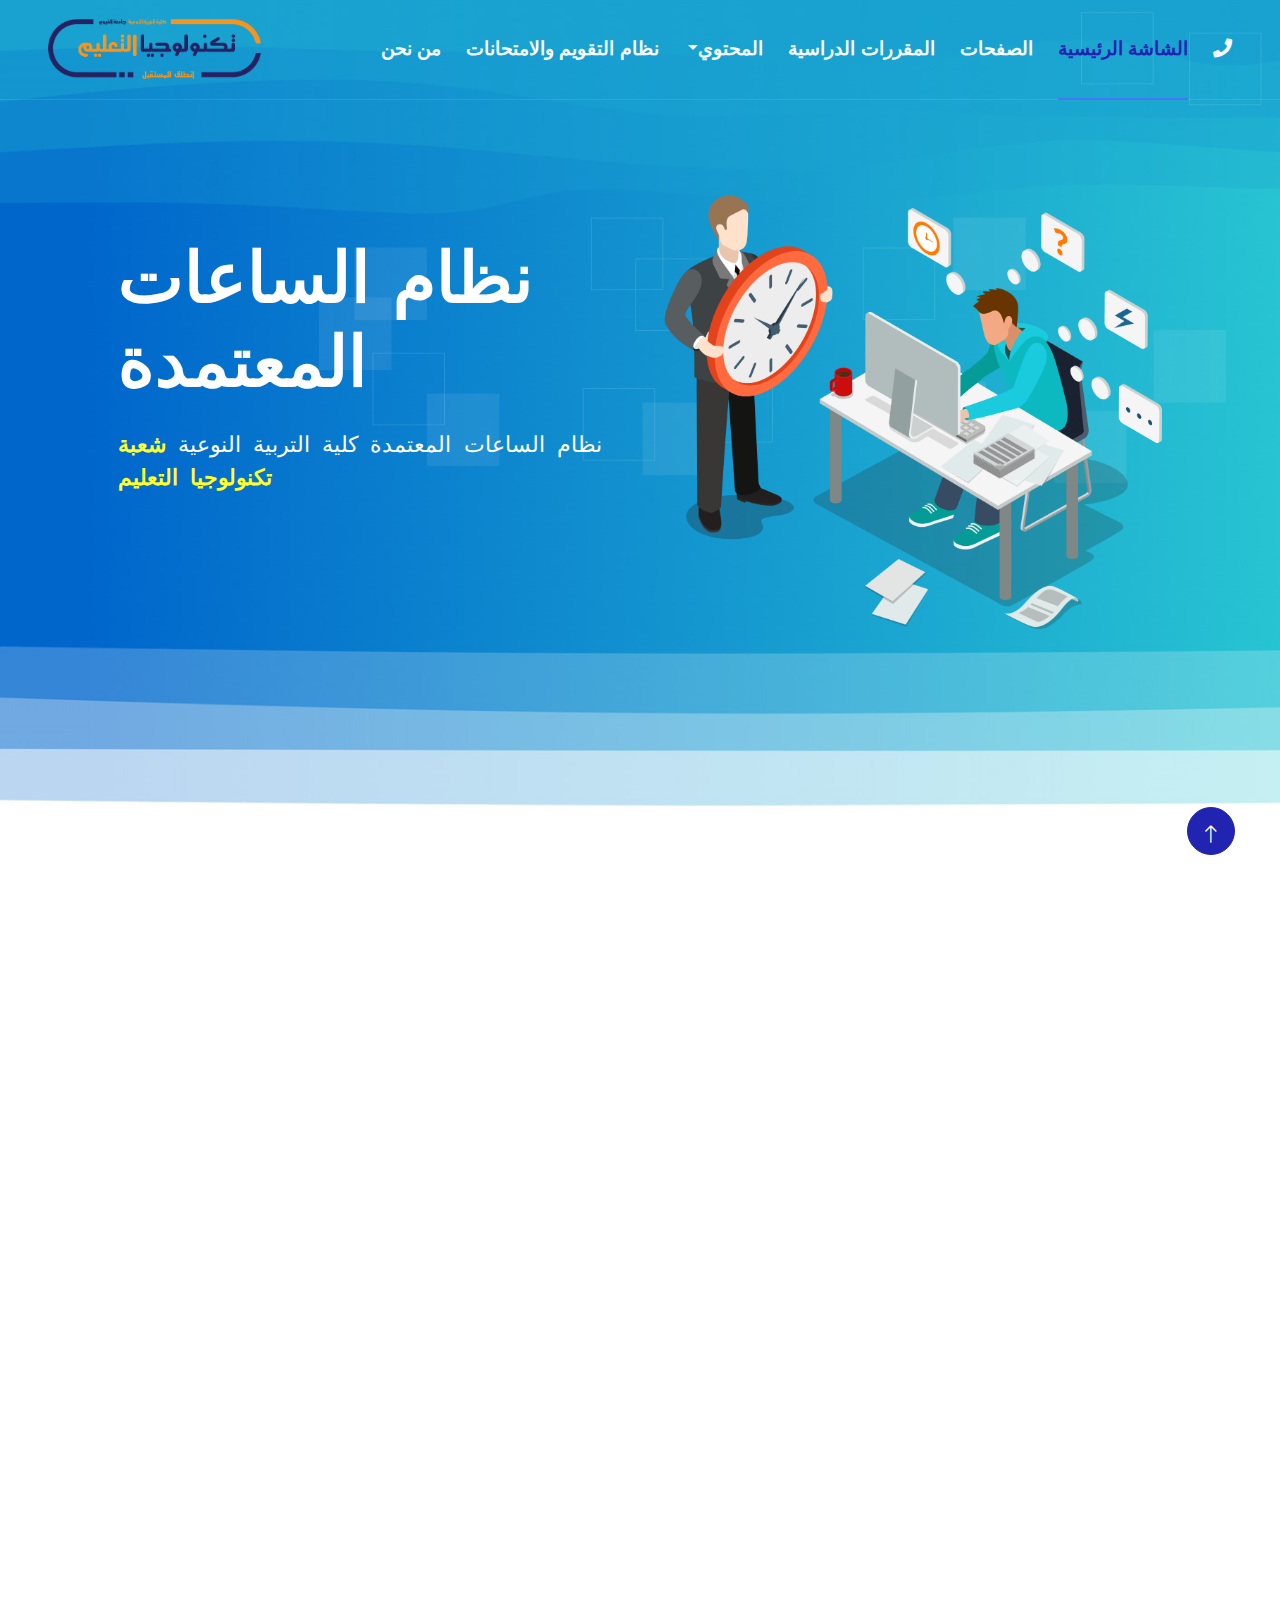
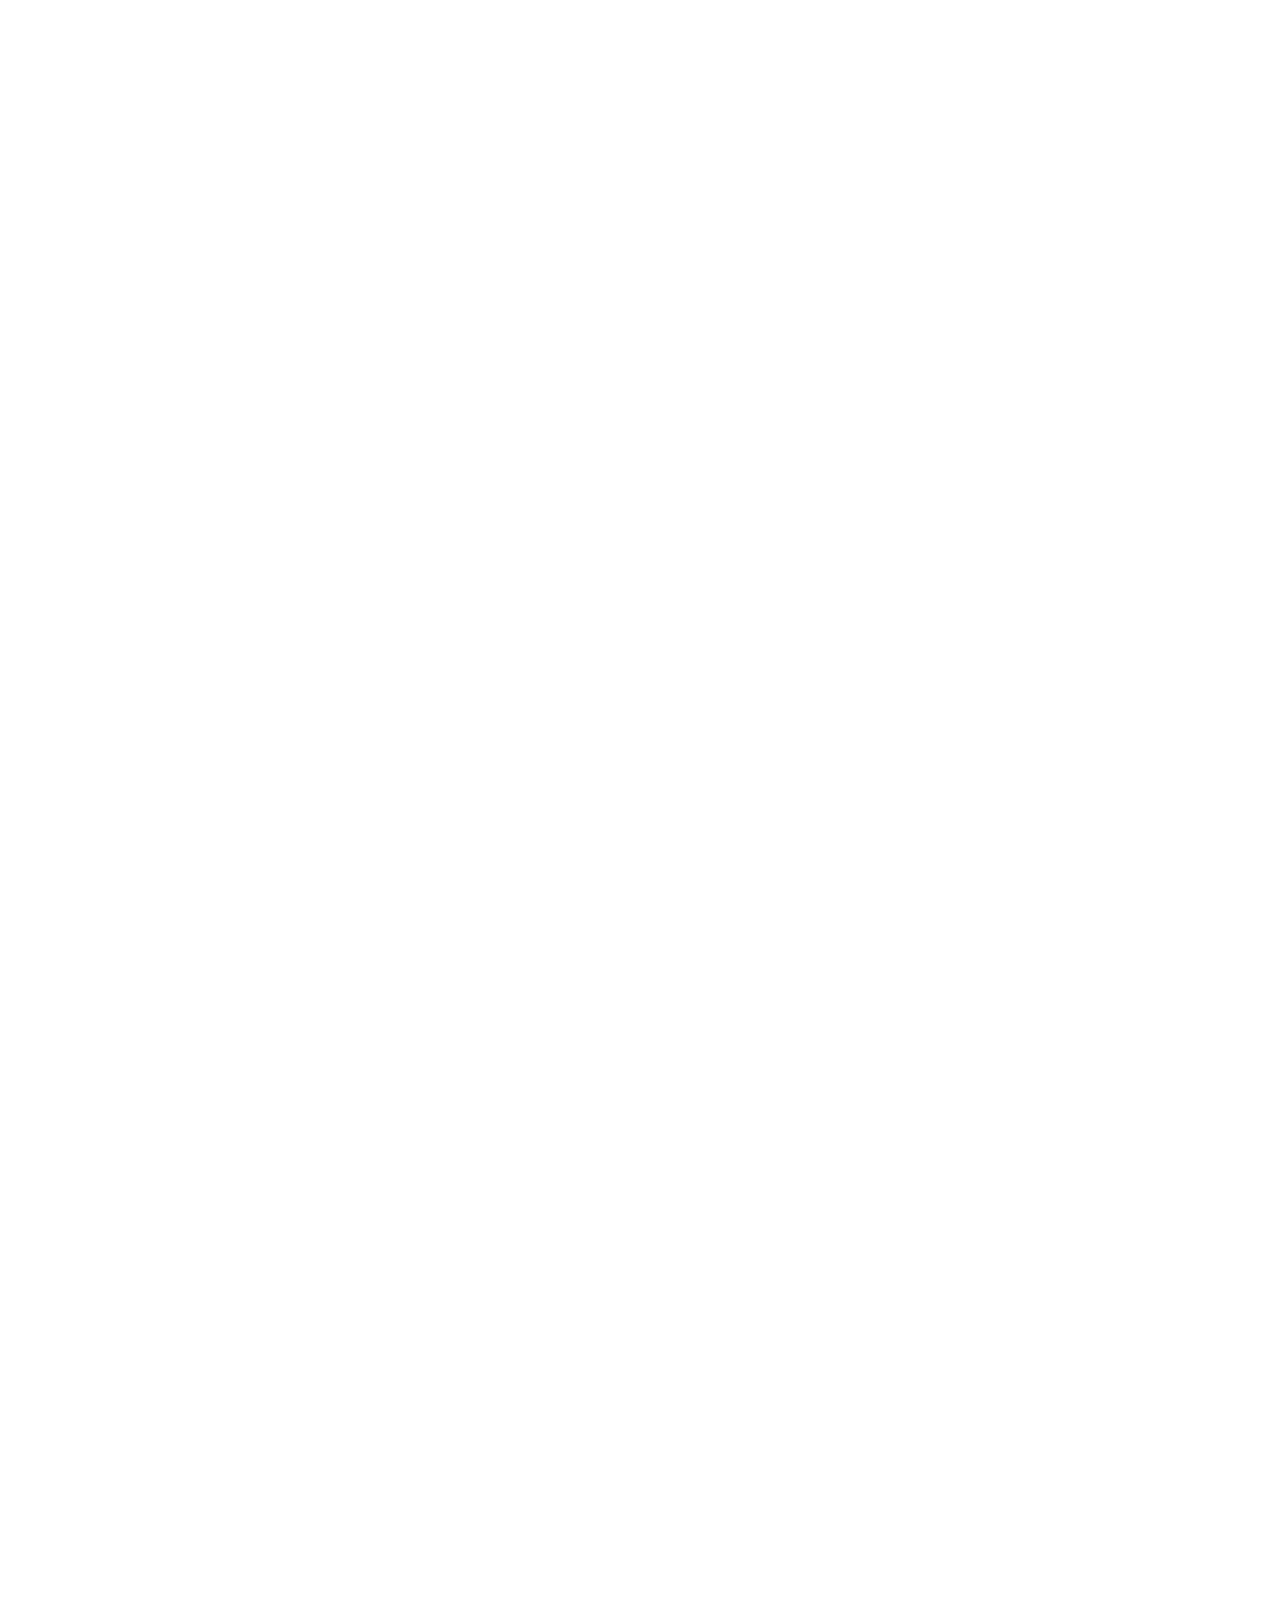
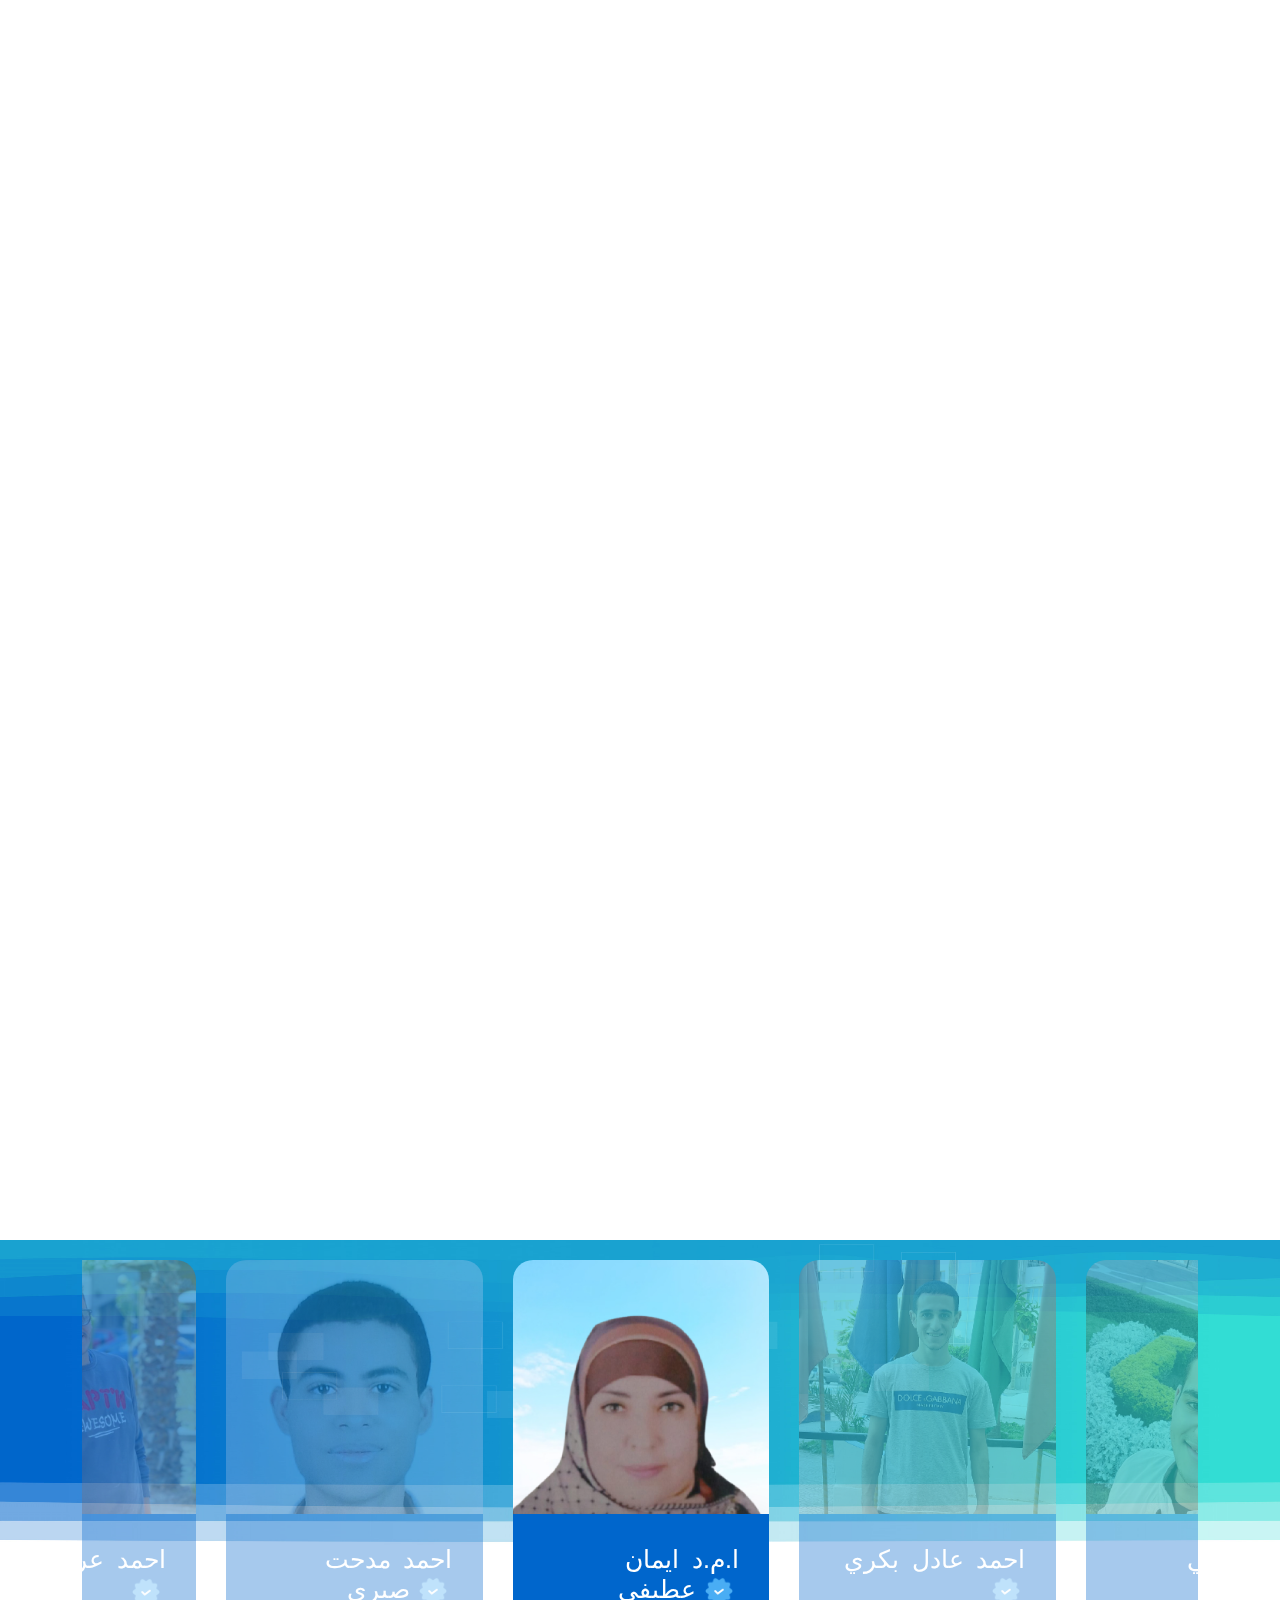
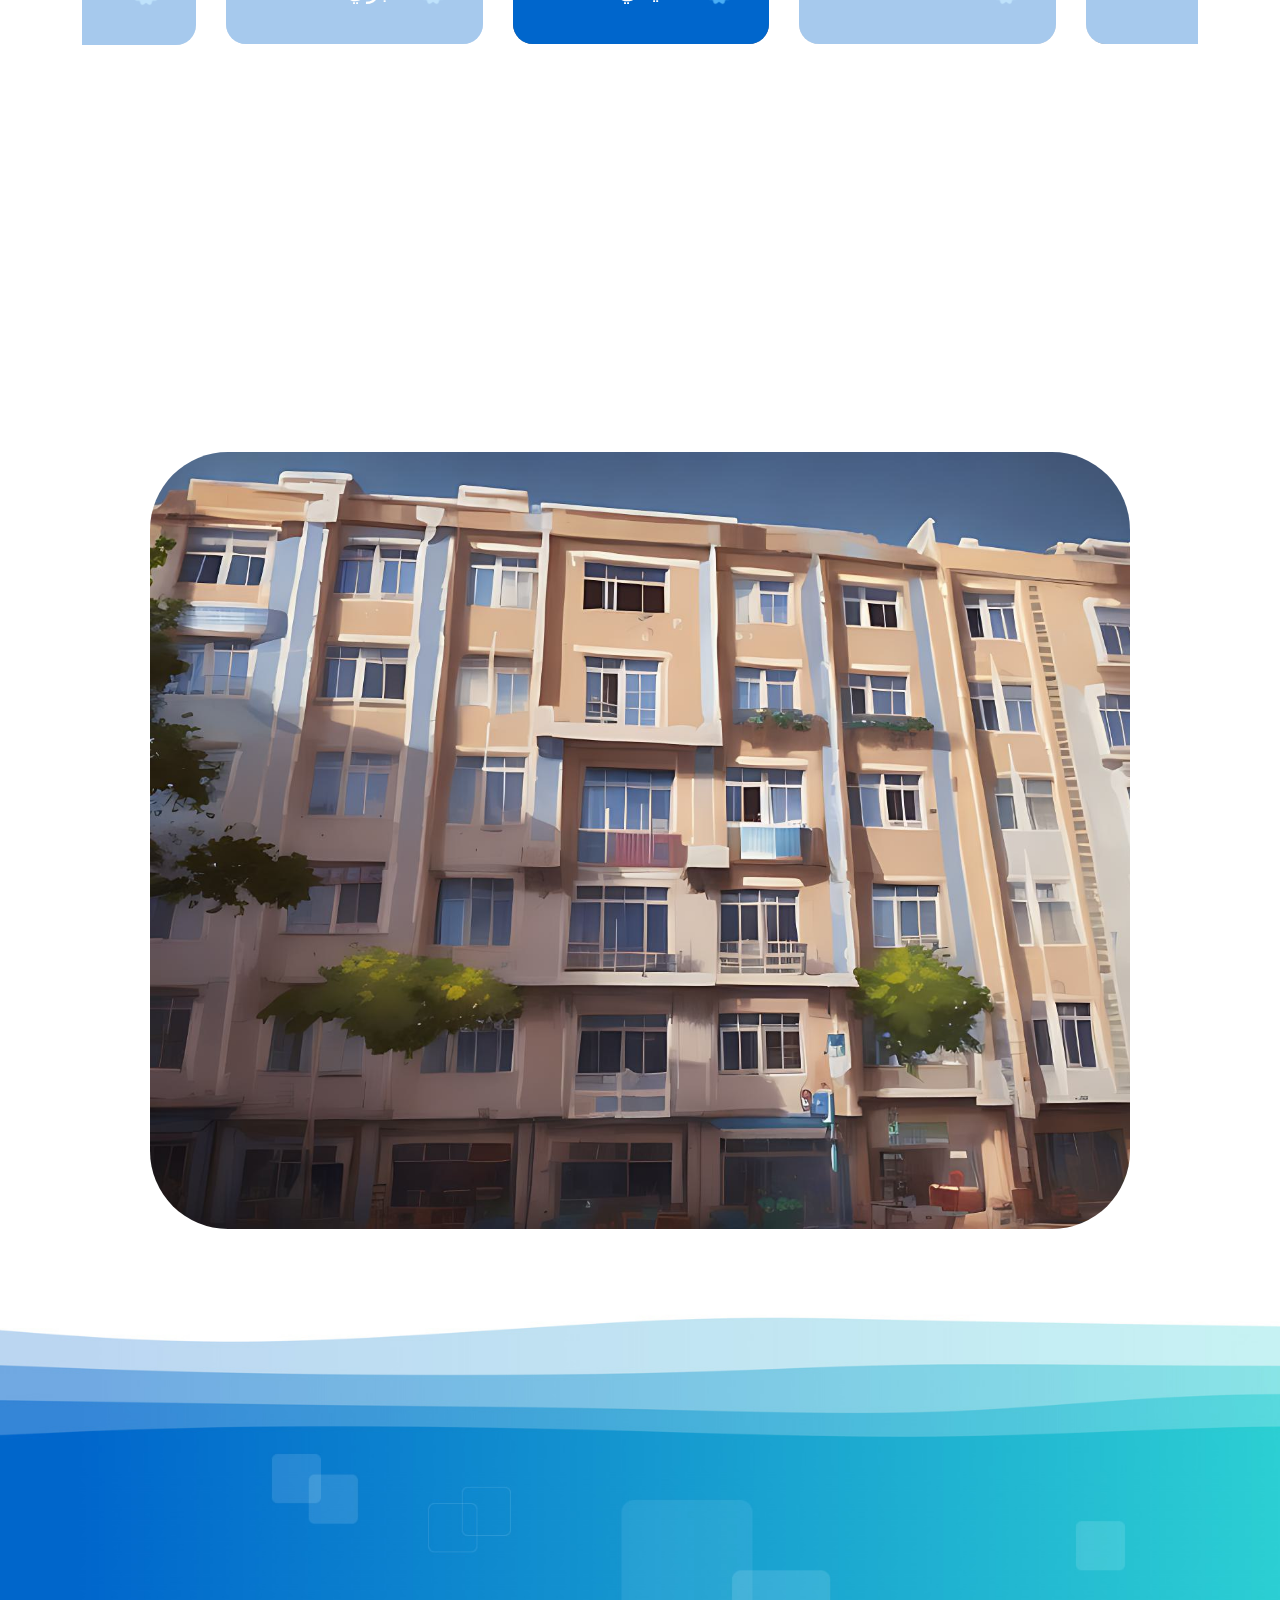
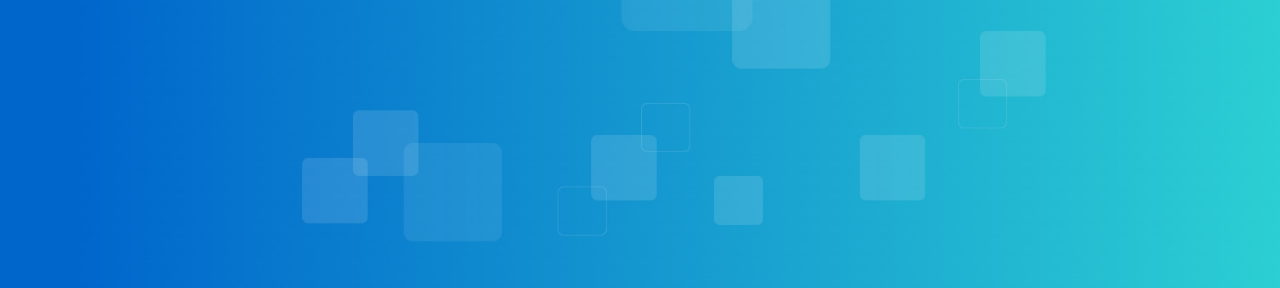
<file: index.html>
<!DOCTYPE html>
<html lang="en">

<head>
    <meta charset="utf-8">
    <title>تكنولوجيا التعليم</title>
    <meta content="width=device-width, initial-scale=1.0" name="viewport">
    <meta content="" name="keywords">
    <meta content="" name="description">

    <meta charset="UTF-8">

    <!-- Favicon -->
    <link href="img/favicon.ico" rel="icon">

    <!-- Google Web Fonts -->
    <link rel="preconnect" href="https://fonts.googleapis.com">
    <link rel="preconnect" href="https://fonts.gstatic.com" crossorigin>
    <link href="https://fonts.googleapis.com/css2?family=Heebo:wght@400;500&family=Roboto:wght@400;500;700&display=swap" rel="stylesheet"> 

    <!-- Icon Font Stylesheet -->
    <link href="https://cdnjs.cloudflare.com/ajax/libs/font-awesome/5.10.0/css/all.min.css" rel="stylesheet">
    <link href="https://cdn.jsdelivr.net/npm/bootstrap-icons@1.4.1/font/bootstrap-icons.css" rel="stylesheet">

    <!-- Libraries Stylesheet -->
    <link href="lib/animate/animate.min.css" rel="stylesheet">
    <link href="lib/owlcarousel/assets/owl.carousel.min.css" rel="stylesheet">
    <link href="lib/lightbox/css/lightbox.min.css" rel="stylesheet">

    <!-- Customized Bootstrap Stylesheet -->
    <link href="css/bootstrap.min.css" rel="stylesheet">

    <!-- Template Stylesheet -->
    <link href="css/style.css" rel="stylesheet">
    <link rel="stylesheet" href="https://fonts.googleapis.com/icon?family=Material+Icons">

</head>

<body>
    <div class=" bg-white p-0">
        <!-- Spinner Start -->
        <div id="spinner" class="show bg-white position-fixed translate-middle w-100 vh-100 top-50 start-50 d-flex align-items-center justify-content-center">
            <div class="spinner-grow text-primary" style="width: 3rem; height: 3rem;" role="status">
                <span class="sr-only">Loading...</span>
            </div>
        </div>
        <!-- Spinner End -->


        <!-- Navbar & Hero Start -->
        <div class=" position-relative p-0">
            <nav class="navbar navbar-expand-lg navbar-light px-4 px-lg-5 py-3 py-lg-0 ">
                <a href="" class="navbar-brand p-0">
                  <!---- <h1 class="m-0"><i class="material-icons"  style="font-size:40px;">computer</i> تكنو  <span class="fs-5">      تعليم     </span></h1>--->
                    <img src="img/sub-img/tecno-logo.png" style="color: white; "alt="Logo">
                </a>
                <div class="collapse navbar-collapse tit" id="navbarCollapse">
                    <div class="navbar-nav mss-auto py-0 rtl">
                        <a href="contact.html" class="nav-item nav-link  "><i class="fas fa-phone"></i></a>
                        <a href="index.html" class="nav-item nav-link active">الشاشة الرئيسية</a>
                        <a href="service.html" class="nav-item nav-link">الصفحات</a>
                        <a href="project.html" class="nav-item nav-link">المقررات الدراسية</a>
                        <div class="nav-item dropdown">
                            <a href="#" class="nav-link dropdown-toggle" data-bs-toggle="dropdown">المحتوي</a>
                            <div class="dropdown-menu m-0">
                                <a href="page-1.html" class="w-space list dropdown-item ">نظام الدراسة والتسجيل</a>
                                <a href="page-2.html" class="w-space list dropdown-item "> التعديل في الفصل الدراسي</a>
                                <a href="page-3.html" class="w-space list dropdown-item ">البرنامج الدراسي</a>
                            </div>
                        </div>
                        <a href="page-4.html" class="nav-item nav-link"> نظام التقويم والامتحانات</a>
                        <a href="about.html" class="nav-item nav-link">من نحن</a>
                    </div>
                </div>
            </nav>


            <div class="py-5 bg-primary hero-header mb-5 ">
                <div class="container my-5 py-5 px-lg-5">
                    <div class="row g-5 py-5">
                        <div class="col-lg-6 text-center text-lg-start">
                            <div class="space-1"></div>
                            <h1 class="text-white mb-4 animated zoomIn w-space main-header">نظام الساعات المعتمدة</h1>
                            <p class=" text-white pb-3 animated zoomIn w-space para ">
                                نظام الساعات المعتمدة كلية التربية النوعية
                                <span style="color:rgb(255, 255, 46);font-weight: bold;">شعبة تكنولوجيا التعليم</span>
                            </p>
                        </div>
                        <div class="col-lg-6 text-center text-lg-start">
                            <img class="img-fluid" src="img/sub-img/pngwing.com (4).png" alt="logo">
                        </div>
                    </div>
                </div>
            </div>
        </div>
        <!-- Navbar & Hero End -->



        <!-- About Start -->
        <div  class="container-xxl py-5 rtl">
            <div class="container px-lg-5">
                <div class="row g-5">
                    <div class="col-lg-6 wow fadeInUp w-space para" data-wow-delay="0.1s">
                        <div class="space-1"></div>
                        <div class="section-title position-relative mb-4 pb-2">
                            <h6 class="position-relative text-primary ps-4">مقدمة</h6>
                            <h2 class="header-list mt-2">نظام الساعات المعتمدة</h2>
                        </div>
                        <p class="mb-4 rtl">
                            يسمع الكثير من الطلاب المقبلين على الدراسة الجامعية أن كليتهم تتبع نظام الساعات المعتمدة ولكن الجزء الأكبر من الطلاب لا
                            يعرف ما هو نظام الساعات المعتمدة ونظام ال  وفيما يلي سنحاول توضيح كل ما يخص هذا النظام الجديد المتبع في معظم الجامعات
                            ومميزات وعيوب نظام الساعات المعتمدة.
                        </p>
                        <div class="row g-3">
                            <div class="col-sm-6">
                                <h6 class="mb-3"><i class="fa fa-check text-primary me-2"></i>كلية التربية النوعية</h6>
                            </div>
                        </div>
                       
                    </div>
                    <div class="col-lg-6">
                        <img class="img-fluid wow zoomIn" data-wow-delay="0.5s" src="img/sub-img/5385957.jpg">
                    </div>
                </div>
            </div>
        </div>
        <!-- About End -->


        <!-- Newsletter Start -->
        <div class="bg-primary newsletter my-5 wow fadeInUp rtl" data-wow-delay="0.1s">
            <div class="container px-lg-5">
                <div class="row align-items-center" style="height: 250px;">
                    <div class="col-12 col-md-6 rtl">
                        <h3 class="text-white w-space header-list">ما هو نظام الساعات المعتمدة</h3>
                        <small class="text-white w-space font " >
                            هو نظام یقوم على مبدأ اعطاء الطالب حریة اختيار المواد التي یرغب في دراستها والمشاركة في الخطة الدراسية الخاصة به لإنجاز
                            الساعات الدراسية المطلوبة للتخرج
                            ولكن هذا لا يعني الحرية المطلقة للطالب لاختيار جميع المواد فتوجد مواد اجبارية يجب على الطالب اجتيازها وبعض المواد يكون
                            لها متطلب سابق لكي تستطيع اختيارها ودراستها.
                        </small>
                    </div>
                    <div class="col-md-6 text-center mb-n5 d-none d-md-block">
                        <img class="img-fluid mt-5" style="height: 250px;" src="img/sub-img/5462318-removebg-preview.png">
                    </div>
                </div>
            </div>
        </div>
        <!-- Newsletter End -->


        <!-- Service Start -->
        <div class="container-xxl py-5">
            <div class="space-1"></div>
            <div class="container px-lg-5">
                <div class="section-title position-relative text-center mb-5 pb-2 wow fadeInUp" data-wow-delay="0.1s">
                    <h6 class="position-relative d-inline text-primary ps-4">الساعات المعتمدة</h6>
                    <h1 class="mt-2">عناصر النظام</h1>
                </div>
                <div class="row g-4 rtl">
                    <div class="col-lg-4 col-md-6 wow zoomIn" data-wow-delay="0.1s">
                        <div class="service-item d-flex flex-column justify-content-center text-center rounded">
                            <div class="service-icon flex-shrink-0">
                                <i class="fa fa-home fa-2x"></i>
                            </div>
                            <h5 class="mb-3">الدراسة والتسجيل</h5>
                            <p>
                                نظام الدراسة
                                <br> الخطة الدراسية
                                <br> نظام الدراسة والتسجيل
                                <br> الإرشاد الأكاديمي والمقررات
                            </p>
                            <a class="btn px-3 mt-auto mx-auto" href="page-1.html#sub1">Read More</a>
                        </div>
                    </div>
                    <div class="col-lg-4 col-md-6 wow zoomIn" data-wow-delay="0.3s">
                        <div class="service-item d-flex flex-column justify-content-center text-center rounded">
                            <div class="service-icon flex-shrink-0">
                                <i class="fa fa-home fa-2x"></i>
                            </div>
                            <h5 class="mb-3"> الانسحاب والحذف والتعديل في الفصل الدراسي</h5>
                            <p>
                                الحذف والإضافة
                                <br>الانسحاب من الفصل الدراسي
                                <br> تأجيل القبول
                                <br> التعثر الأكاديمي
                            </p>
                            <a class="btn px-3 mt-auto mx-auto" href="page-2.html#sub2">Read More</a>
                        </div>
                    </div>
                    <div class="col-lg-4 col-md-6 wow zoomIn" data-wow-delay="0.6s">
                        <div class="service-item d-flex flex-column justify-content-center text-center rounded">
                            <div class="service-icon flex-shrink-0">
                                <i class="fa fa-home fa-2x"></i>
                            </div>
                            <h5 class="mb-3"> تغيير البرنامج الدراسي</h5>
                            <p>
                                المقررات
                                <br> انتظام الطلاب
                                <br>التعلم عن بعد والتعلم الإلكتروني
                                <br> إلغاء القيد
                            </p>
                            <a class="btn px-3 mt-auto mx-auto" href="page-3.html#sub3">Read More</a>
                        </div>
                    </div>
                    <div class="col-lg-4 col-md-6 wow zoomIn" data-wow-delay="0.1s">
                        <div class="service-item d-flex flex-column justify-content-center text-center rounded">
                            <div class="service-icon flex-shrink-0">
                                <i class="fa fa-home fa-2x"></i>
                            </div>
                            <h5 class="mb-3"> نظام التقويم والامتحانات</h5>
                            <p>
                                الأعمال الفصلية والامتحانات
                                <br> الامتحان النهائي
                                <br> الدرجة العظمى للمقرر الدراسي والدرجة النهائية للطالب
                            </p>
                            <a class="btn px-3 mt-auto mx-auto" href="page-4.html#sub4">Read More</a>
                        </div>
                    </div>
                    <div class="col-lg-4 col-md-6 wow zoomIn" data-wow-delay="0.3s">
                        <div class="service-item d-flex flex-column justify-content-center text-center rounded">
                            <div class="service-icon flex-shrink-0">
                                <i class="fa fa-home fa-2x"></i>
                            </div>
                            <h5 class="mb-3"> المقررات الدراسية </h5>
                            <p>جداول المقررات</p>
                            <a class="btn px-3 mt-auto mx-auto" href="project.html">Read More</a>
                        </div>
                    </div>
                    <div class="col-lg-4 col-md-6 wow zoomIn" data-wow-delay="0.6s">
                        <div class="service-item d-flex flex-column justify-content-center text-center rounded">
                            <div class="service-icon flex-shrink-0">
                                <i class="fa fa-home fa-2x"></i>
                            </div>
                            <h5 class="mb-3"> تعليقات</h5>
                            <p>
                                اراء الطلاب في
                                <br>نظام الساعات المعتمدة
                            </p>
                            <a class="btn px-3 mt-auto mx-auto" href="index.html#coments">Read More</a>
                        </div>
                    </div>
                </div>
            </div>
        </div>
        <!-- Service End -->


        <!-- Testimonial Start -->
        <div id="coments">
            <!--******title******-->
            <div class="space-2"></div>
            <div id="sub4" class="container px-lg-5">
                <div class="section-title position-relative text-center mb-5 pb-2 wow fadeInUp" data-wow-delay="0.1s">
                    <h6 class="position-relative d-inline text-primary ps-4">اراء الطلاب في  نظام الساعات المعتمدة </h6>
                    <h1 class="mt-2 w-space header-list"> تعليقات </h1>
                </div>
            </div>
            <div class=" bg-primary testimonial py-5 my-5 wow fadeInUp" data-wow-delay="0.1s">
                <div class="container py-5 px-lg-5">
                    <div class="owl-carousel testimonial-carousel">
                        <div class="testimonial-item bg-transparent border rounded text-white p-4 rtl par">
                            <i class="fa fa-quote-left fa-2x mb-3"></i>
                            <p>
                                المميزات 
                                <br>تقليل عدد السنوات الدراسية
                                <br>العيوب
                                <br>لا يوجد درجات رافة
                            </p>
                            <div class="d-flex align-items-center">
                                <img class="img-fluid flex-shrink-0 rounded-circle" src="img/testimonial-1.jpg" style="width: 50px; height: 50px;">
                                <div class="ps-3">
                                    <h6 class="text-white mb-1">unKnewen </h6>
                                    <small>طالب بنظام الساعات المعتمدة</small>
                                </div>
                            </div>
                            
                        </div>
                        
                        <div class="testimonial-item bg-transparent border rounded text-white p-4 rtl par">
                            <i class="fa fa-quote-left fa-2x mb-3"></i>
                            <p>
                                المميزات
                                <br>حریة اختيار المواد
                                <br>العيوب
                                <br>المقرر متطلب جامعه لا يمكن اجتيازها الا بالنجاح
                            </p>
                            <div class="d-flex align-items-center">
                                <img class="img-fluid flex-shrink-0 rounded-circle" src="img/testimonial-2.jpg" style="width: 50px; height: 50px;">
                                <div class="ps-3">
                                    <h6 class="text-white mb-1">unKnewen </h6>
                                    <small>طالب بنظام الساعات المعتمدة</small>
                                </div>
                            </div>
                        </div>
                        <div class="testimonial-item bg-transparent border rounded text-white p-4 rtl par">
                            <i class="fa fa-quote-left fa-2x mb-3"></i>
                            <p>
                                المميزات
                                <br> تقليل عدد السنوات الدراسية
                                <br>العيوب
                                <br> نسبةالنجاح من 60%
                            </p>
                            <div class="d-flex align-items-center">
                                <img class="img-fluid flex-shrink-0 rounded-circle" src="img/testimonial-3.jpg" style="width: 50px; height: 50px;">
                                <div class="ps-3">
                                    <h6 class="text-white mb-1">unKnewen </h6>
                                    <small>طالب بنظام الساعات المعتمدة</small>
                                </div>
                            </div>
                        </div>
                        <div class="testimonial-item bg-transparent border rounded text-white p-4 rtl par">
                            <i class="fa fa-quote-left fa-2x mb-3"></i>
                            <p>
                                المميزات
                                <br>تتيح فرص التعلم الذاتي
                                <br>العيوب
                                <br>عدم توفر بنية تحتية قوية 
                            </p>
                            <div class="d-flex align-items-center">
                                <img class="img-fluid flex-shrink-0 rounded-circle" src="img/testimonial-4.jpg" style="width: 50px; height: 50px;">
                                <div class="ps-3">
                                    <h6 class="text-white mb-1">unKnewen </h6>
                                    <small>طالب بنظام الساعات المعتمدة</small>
                                </div>
                            </div>
                        </div>
                    </div>
                </div>
            </div>
        </div>
        <!-- Testimonial End -->


        <!-- Portfolio Start -->
        <div class="container-xxl py-5">
            <div class="container px-lg-5">
                <div class="section-title position-relative text-center mb-5 pb-2 wow fadeInUp" data-wow-delay="0.1s">
                    <h6 class="position-relative d-inline text-primary ps-4">تحت اشراف</h6>
                    <br><img class="img-fluid flex-shrink-0 rounded-circle" src="img/us/photo_2023-05-25_07-47-14-removebg-preview.png"style="width: 90px; height: 90px;">
                    <h2 class="mt-2 w-space header-list" style="font-size: 55px;">ا.م.د ايمان عطيفي بيومي</h2>
                    <h6 class="position-relative d-inline text-primary ps-4 w-space">  الاستاذ المساعد بكلية التربية النوعية جامعه االفيوم</h6>
                    <br><h6 class="position-relative d-inline text-primary ps-4"> قسم تكنولوجيا التعليم</h6>
                </div>
                
                <div class="row col-00 g-6 portfolio-container">
                    
                    <div class="col-0 col-md-6 portfolio-item second first wow zoomIn" data-wow-delay="0.3s">
                        <div class="position-relative rounded overflow-hidden">
                            <img class="img-fluid w-100" src="img/us/eman5-01.jpg" alt="">
                            <div class="portfolio-overlay">
                                <a class="btn btn-light" href="img/us/eman5-01.jpg" data-lightbox="portfolio"><i
                                        class="fa fa-plus fa-2x text-primary"></i></a>
                                <div class="mt-auto rtl">
                                    <small class="text-white"><i class="fa fa-folder me-2 w-space"></i>الاستاذ المساعد بكلية التربية النوعية قسم تكنولوجيا التعليم جامعه االفيوم</small>
                                    <a class="h5 d-block text-white mt-1 mb-0" style="font-size: 27px; font-family: 'Courier New', Courier, monospace; font-weight: bold;"href="">ا.م.د ايمان عطيفي بيومي </a>
                                </div>
                            </div>
                        </div>
                    </div>
                    <div class="col-0 col-md-6 portfolio-item first second wow zoomIn" data-wow-delay="0.6s">
                        <div class="position-relative rounded overflow-hidden">
                            <img class="img-fluid w-100" src="img/us/eman0-01.jpg" alt="">
                            <div class="portfolio-overlay">
                                <a class="btn btn-light" href="img/us/eman0-01.jpg" data-lightbox="portfolio"><i
                                        class="fa fa-plus fa-2x text-primary"></i></a>
                                <div class="mt-auto rtl">
                                    <small class="text-white"><i class="fa fa-folder me-2 w-space"></i>الاستاذ المساعد بكلية التربية النوعية قسم
                                        تكنولوجيا التعليم جامعه االفيوم</small>
                                    <a class="h5 d-block text-white mt-1 mb-0"
                                        style="font-size: 27px; font-family: 'Courier New', Courier, monospace; font-weight: bold;" href="">ا.م.د ايمان
                                        عطيفي بيومي </a>
                                </div>
                            </div>
                        </div>
                    </div>
                    
                </div>
            </div>
        </div>
        <!-- Portfolio End -->


        
        <section class="h-section">
           
            <div class="container">
                <div class="row">
        
                    <div class="col-lg-12 col-12">
                        
        
                        <div class="owl-carousel owl-theme">
                            <div class="owl-carousel-info-wrap item">
                                <img src="img/us/eman7-01.jpg"
                                    class="owl-carousel-image img-fluid" alt="">
        
                                <div class="owl-carousel-info">
                                    <h4 class=" head-us w-space">
                                        ا.م.د  ايمان عطيفي 
                                        <img src="img/verified.png" class="owl-carousel-verified-image img-fluid" alt="">
                                    </h4>
                                </div>
                            </div>
        
                            <div class="owl-carousel-info-wrap item">
                                <img src="img/us/adel.jpg"
                                    class="owl-carousel-image img-fluid" alt="">
        
                                <div class="owl-carousel-info">
                                    <h4 class=" head-us">
                                        احمد عادل بكري
                                        <a href="https://www.facebook.com/profile.php?id=100093195571669&mibextid=ZbWKwL"><img src="img/verified.png" class="owl-carousel-verified-image img-fluid" alt=""></a>
                                    </h4>
                                </div>
                            </div>

                            <div class="owl-carousel-info-wrap item">
                                <img src="img/us/samy.jpg" class="owl-carousel-image img-fluid" alt="">
                            
                                <div class="owl-carousel-info">
                                    <h4 class=" head-us">
                                        احمد سامي هاشم
                                        <img src="img/verified.png" class="owl-carousel-verified-image img-fluid" alt="">
                                    </h4>
                                </div>
                            </div>

                            <div class="owl-carousel-info-wrap item">
                                <img src="img/us/ibrahim.jpg" class="owl-carousel-image img-fluid" alt="">
                            
                                <div class="owl-carousel-info">
                                    <h4 class=" head-us">
                                        ابراهيم السيد ابراهيم
                                        <img src="img/verified.png" class="owl-carousel-verified-image img-fluid" alt="">
                                    </h4>
                                </div>
                            </div>

                            <div class="owl-carousel-info-wrap item">
                                <img src="img/us/hassan.jpg" class="owl-carousel-image img-fluid" alt="">
                            
                                <div class="owl-carousel-info">
                                    <h4 class=" head-us">
                                        احمد حسن محمد
                                        <img src="img/verified.png" class="owl-carousel-verified-image img-fluid" alt="">
                                    </h4>
                                </div>
                            </div>

                            <div class="owl-carousel-info-wrap item">
                                <img src="img/us/khalid.jpg" class="owl-carousel-image img-fluid" alt="">
                            
                                <div class="owl-carousel-info">
                                    <h4 class=" head-us">
                                        احمد خالد مصطفي 
                                        <img src="img/verified.png" class="owl-carousel-verified-image img-fluid" alt="">
                                    </h4>
                                </div>
                            </div>

                            <div class="owl-carousel-info-wrap item">
                                <img src="img/us/momen (1).jpg" class="owl-carousel-image img-fluid" alt="">
                            
                                <div class="owl-carousel-info">
                                    <h4 class=" head-us">
                                         احمد مؤمن سيد
                                        <img src="img/verified.png" class="owl-carousel-verified-image img-fluid" alt="">
                                    </h4>
                                </div>
                            </div>
        
                            <div class="owl-carousel-info-wrap item">
                                <img src="img/us/hossam.jpg" class="owl-carousel-image img-fluid" alt="">
                            
                                <div class="owl-carousel-info">
                                    <h4 class=" head-us">
                                        حسام جمعة جلال
                                        <img src="img/verified.png" class="owl-carousel-verified-image img-fluid" alt="">
                                    </h4>
                                </div>
                            </div>

                            <div class="owl-carousel-info-wrap item">
                                <img src="img/us/arafa.jpg" class="owl-carousel-image img-fluid" alt="">
                            
                                <div class="owl-carousel-info">
                                    <h4 class=" head-us">
                                        احمد عرفه محمد
                                        <img src="img/verified.png" class="owl-carousel-verified-image img-fluid" alt="">
                                    </h4>
                                </div>
                            </div>

                            <div class="owl-carousel-info-wrap item">
                                <img src="img/us/medhat.jpg" class="owl-carousel-image img-fluid" alt="">
                            
                                <div class="owl-carousel-info">
                                    <h4 class=" head-us">
                                        احمد مدحت صبري
                                        <img src="img/verified.png" class="owl-carousel-verified-image img-fluid" alt="">
                                    </h4>
                                </div>
                            </div>
                        </div>
                    </div>

                    
        
                </div>
            </div>
        </section>
        
        
        <!-------start video-->
        <div class="cc">
            <!--******title******-->
            <div id="sub4" class="container-xxl px-lg-5">
                <div class="section-title position-relative text-center mb-5 pb-2 wow fadeInUp" data-wow-delay="0.1s">
                    <h6 class="position-relative d-inline text-primary ps-4">قسم تكنولوجيا التعليم</h6>
                    <h1 class="mt-2 w-space header-list">كلية التربية النوعية جامعه االفيوم </h1>
                </div>
            </div>
            <div class="img-item">
            </div>
        </div>
        <!-------end video-->


        <!-- Footer Start -->
        <footer class="site-footer">
        
        
            <div class="container-fluid bg-primary text-light footer mt-5 pt-5 wow fadeIn" data-wow-delay="0.1s">
                <div class="container py-5 px-lg-5">
                    <div class="row g-5">
                        <div class=" col-lg-3">
                            <img src="img/sub-img/تاتاااges-removebg-preview.png" style="width: 100%">
                        </div>
                        <div class="col-md-6 col-lg-3">
                            <h5 class="text-white mb-4">Connect With Us</h5>
                            <p><i class="fa fa-map-marker-alt me-3"></i>Univercity Street, Fayoum, Egypt</p>
                            <p><i class="fa fa-phone-alt me-3"></i>+010 680 723 09</p>
                            <p><i class="fa fa-envelope me-3"></i><a href="https://www.fayoum.edu.eg/spec/"
                                    style="color: white;">fayoum.edu.eg<a></a></p>
                            <div class="d-flex pt-2">
                                <a class="btn btn-outline-light btn-social" href="https://www.fayoum.edu.eg/spec/"><i
                                        class="fab fa-twitter"></i></a>
                                <a class="btn btn-outline-light btn-social" href="https://www.fayoum.edu.eg/spec/"><i
                                        class="fab fa-facebook-f"></i></a>
                                <a class="btn btn-outline-light btn-social" href="https://www.fayoum.edu.eg/spec/"><i
                                        class="fab fa-youtube"></i></a>
                                <a class="btn btn-outline-light btn-social" href="https://www.fayoum.edu.eg/spec/"><i
                                        class="fab fa-instagram"></i></a>
                                <a class="btn btn-outline-light btn-social" href="https://www.fayoum.edu.eg/spec/"><i
                                        class="fab fa-linkedin-in"></i></a>
                            </div>
                        </div>
                        <div class="col-md-6 col-lg-3">
                            <h5 class="text-white mb-4"> تصفح الموقع</h5>
                            <a class="btn btn-link" href="index.html">الشاشة الرئيسية</a>
                            <a class="btn btn-link" href="service.html">الصفحات</a>
                            <a class="btn btn-link" href="project.html"> المقررات الدراسية</a>
                            <a class="btn btn-link" href="page-1.html">المحتوي</a>
                            <a class="btn btn-link" href="page-4.html">نظام التقويم والامتحانات</a>
                        </div>
        
                        <div class="col-md-6 col-lg-3">
                            <h5 class="text-white mb-4">Connect With Us</h5>
                            <p>you can Connect with us by gmail message</p>
                            <div class="position-relative w-100 mt-3">
                                <input class="form-control border-0 rounded-pill w-100 ps-4 pe-5" type="text"
                                    placeholder="Your Email" style="height: 48px;">
                                <button type="button" class="btn shadow-none position-absolute top-0 end-0 mt-1 me-2"><i
                                        class="fa fa-paper-plane text-primary fs-4"></i></button>
                            </div>
                        </div>
                    </div>
                </div>
                <div class="container px-lg-5">
                    <div class="copyright">
                        <div class="row">
                            <div class="col-md-6 text-center text-md-start mb-3 mb-md-0">
                                &copy; <a class="border-bottom" href="#">Educational Tecnology</a>
                            </div>
                            <div class="col-md-6 text-center text-md-end">
                                <div class="footer-menu">
                                    <a href="https://www.facebook.com/profile.php?id=100093195571669&mibextid=ZbWKwL">Home</a>
                                    <a href="href=https://www.facebook.com/profile.php?id=100093195571669&mibextid=ZbWKwL">Contact</a>
                                    <a href="#">Help</a>
                                </div>
                            </div>
                        </div>
                    </div>
                </div>
            </div>
        
        </footer>
        <!-- Footer End -->

   
        <!-- Back to Top -->
        <a href="#" class="btn btn-lg btn-primary btn-lg-square back-to-top pt-2"><i class="bi bi-arrow-up"></i></a>
    </div>

    <!-- JavaScript Libraries -->
    <script src="js/jquery-3.6.4.min.js"></script>
    <script src="https://code.jquery.com/jquery-3.4.1.min.js"></script>
    <script src="https://cdn.jsdelivr.net/npm/bootstrap@5.0.0/dist/js/bootstrap.bundle.min.js"></script>
    <script src="lib/wow/wow.min.js"></script>
    <script src="lib/easing/easing.min.js"></script>
    <script src="lib/waypoints/waypoints.min.js"></script>
    <script src="lib/owlcarousel/owl.carousel.min.js"></script>
    <script src="lib/isotope/isotope.pkgd.min.js"></script>
    <script src="lib/lightbox/js/lightbox.min.js"></script>

    <!-- Template Javascript -->
    <script src="js/main.js"></script>
</body>

</html>
</file>
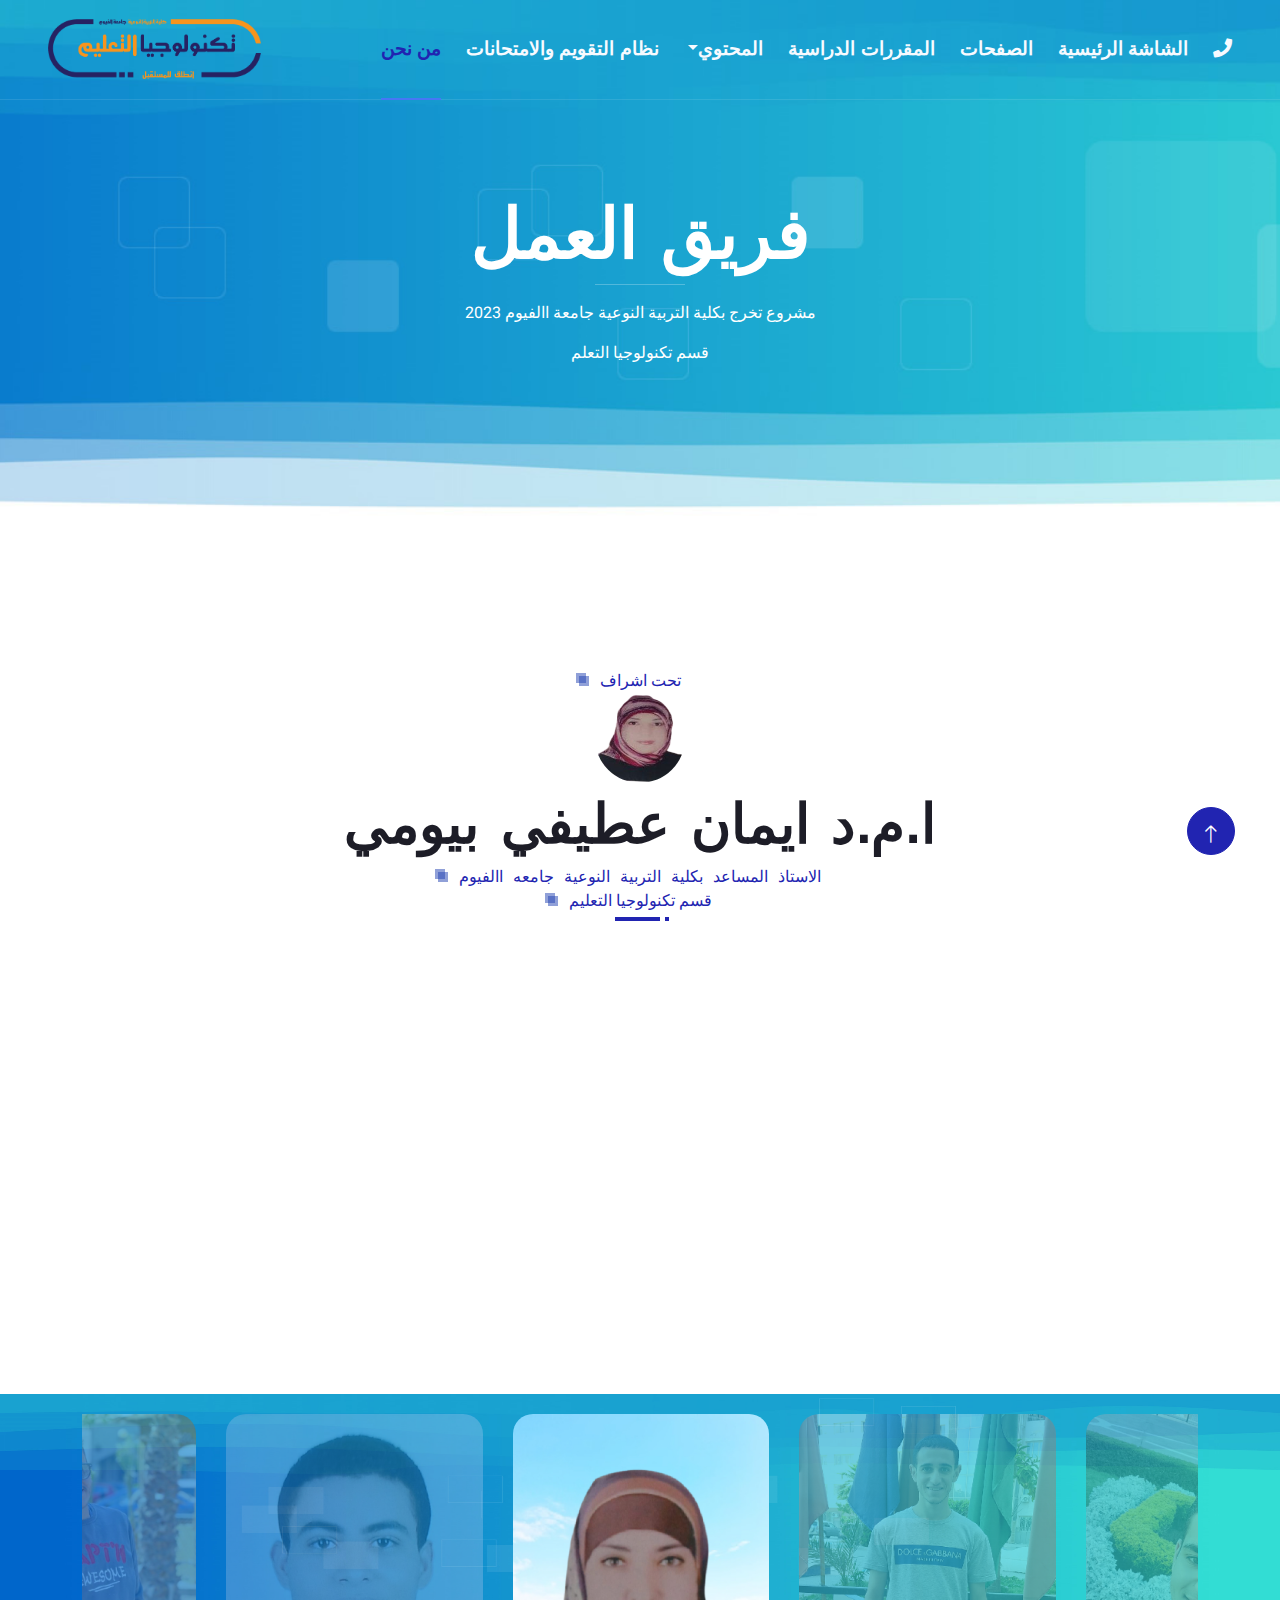
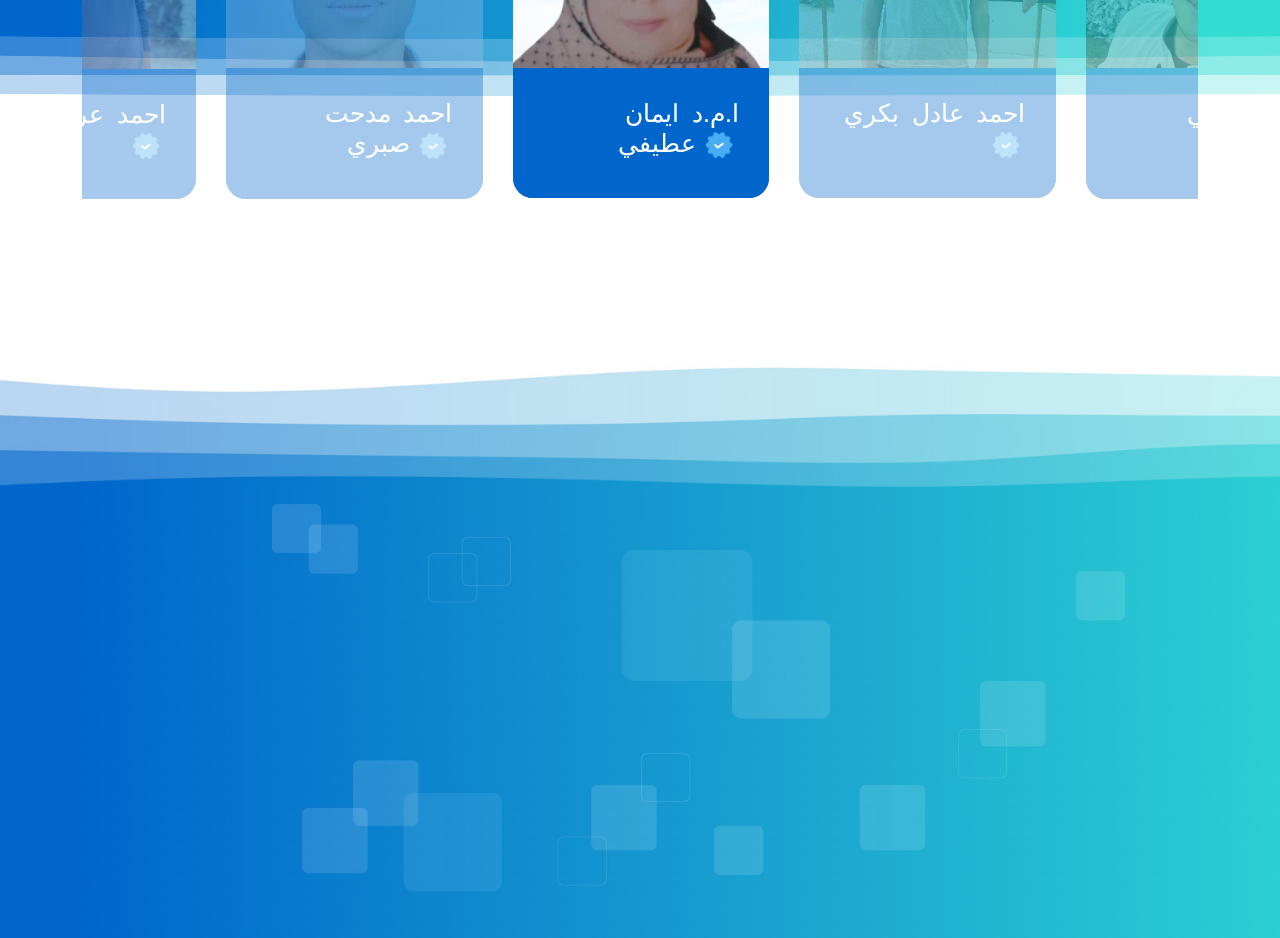
<file: about.html>
<!DOCTYPE html>
<html lang="en">

<head>
    <meta charset="utf-8">
    <title>تكنولوجيا التعليم</title>
    <meta content="width=device-width, initial-scale=1.0" name="viewport">
    <meta content="" name="keywords">
    <meta content="" name="description">

    <!-- Favicon -->
    <link href="img/favicon.ico" rel="icon">

    <!-- Google Web Fonts -->
    <link rel="preconnect" href="https://fonts.googleapis.com">
    <link rel="preconnect" href="https://fonts.gstatic.com" crossorigin>
    <link href="https://fonts.googleapis.com/css2?family=Heebo:wght@400;500&family=Roboto:wght@400;500;700&display=swap" rel="stylesheet"> 

    <!-- Icon Font Stylesheet -->
    <link href="https://cdnjs.cloudflare.com/ajax/libs/font-awesome/5.10.0/css/all.min.css" rel="stylesheet">
    <link href="https://cdn.jsdelivr.net/npm/bootstrap-icons@1.4.1/font/bootstrap-icons.css" rel="stylesheet">

    <!-- Libraries Stylesheet -->
    <link href="lib/animate/animate.min.css" rel="stylesheet">
    <link href="lib/owlcarousel/assets/owl.carousel.min.css" rel="stylesheet">
    <link href="lib/lightbox/css/lightbox.min.css" rel="stylesheet">

    <!-- Customized Bootstrap Stylesheet -->
    <link href="css/bootstrap.min.css" rel="stylesheet">

    <!-- Template Stylesheet -->
    <link href="css/style.css" rel="stylesheet">
</head>

<body>
    <div class=" bg-white p-0">
        <!-- Spinner Start -->
        <div id="spinner" class="show bg-white position-fixed translate-middle w-100 vh-100 top-50 start-50 d-flex align-items-center justify-content-center">
            <div class="spinner-grow text-primary" style="width: 3rem; height: 3rem;" role="status">
                <span class="sr-only">Loading...</span>
            </div>
        </div>
        <!-- Spinner End -->


        <!-- Navbar & Hero Start -->
        <div class=" position-relative p-0">
            
            <nav class="navbar navbar-expand-lg navbar-light px-4 px-lg-5 py-3 py-lg-0 ">
                <a href="" class="navbar-brand p-0">
                    <!---- <h1 class="m-0"><i class="material-icons"  style="font-size:40px;">computer</i> تكنو  <span class="fs-5">      تعليم     </span></h1>--->
                    <img src="img/sub-img/tecno-logo.png" style="color: white; " alt="Logo">
                </a>
                <button class="navbar-toggler" type="button" data-bs-toggle="collapse" data-bs-target="#navbarCollapse">
                    <span class="fa fa-bars"></span>
                </button>
                <div class="collapse navbar-collapse tit" id="navbarCollapse">
                    <div class="navbar-nav mss-auto py-0 rtl">
                        <a href="contact.html" class="nav-item nav-link  "><i class="fas fa-phone"></i></a>                        
                        <a href="index.html" class="nav-item nav-link ">الشاشة الرئيسية</a>
                        <a href="service.html" class="nav-item nav-link">الصفحات</a>
                        <a href="project.html" class="nav-item nav-link">المقررات الدراسية</a>
                        <div class="nav-item dropdown">
                            <a href="#" class="nav-link dropdown-toggle" data-bs-toggle="dropdown">المحتوي</a>
                            <div class="dropdown-menu m-0">
                                <a href="page-1.html" class="w-space list dropdown-item ">نظام الدراسة والتسجيل</a>
                                <a href="page-2.html" class="w-space list dropdown-item "> التعديل في الفصل الدراسي</a>
                                <a href="page-3.html" class="w-space list dropdown-item ">البرنامج الدراسي</a>
                            </div>
                        </div>
                        <a href="page-4.html" class="nav-item nav-link"> نظام التقويم والامتحانات</a>
                        <a href="about.html" class="nav-item nav-link active">من نحن</a>
                    </div>
                </div>
            </nav>

            <div class="site-header py-5  mb-5">
                <div class="container my-5 py-5 px-lg-5">
                    <div class="row g-5 py-5">
                        <div class="col-12 text-center">
                            <h1 class="text-white animated zoomIn main-header w-space">فريق  العمل</h1>
                            <hr class="bg-white mx-auto mt-0" style="width: 90px;">
                            <nav aria-label="breadcrumb">
                                <ol class="breadcrumb justify-content-center">
                                    <li class="breadcrumb-item"><a class="text-white" href="#">مشروع تخرج بكلية التربية النوعية جامعة االفيوم 2023</a></li>
                                </ol>
                                <ol class="breadcrumb justify-content-center">
                                    <li class="breadcrumb-item"><a class="text-white" href="#"> قسم تكنولوجيا التعلم</a></li>
                                </ol>
                            </nav>
                        </div>
                    </div>
                </div>
            </div>
        </div>
        <!-- Navbar & Hero End -->
  

        
        <!-- Portfolio Start -->
        <div class="container-xxl py-5">
            <div class="container px-lg-5">
                <div class="section-title position-relative text-center mb-5 pb-2 wow fadeInUp" data-wow-delay="0.1s">
                    <h6 class="position-relative d-inline text-primary ps-4">تحت اشراف</h6>
                    <br><img class="img-fluid flex-shrink-0 rounded-circle"
                        src="img/us/photo_2023-05-25_07-47-14-removebg-preview.png" style="width: 90px; height: 90px;">
                    <h2 class="mt-2 w-space header-list" style="font-size: 55px;">ا.م.د ايمان عطيفي بيومي</h2>
                    <h6 class="position-relative d-inline text-primary ps-4 w-space"> الاستاذ المساعد بكلية التربية النوعية
                        جامعه االفيوم</h6>
                    <br>
                    <h6 class="position-relative d-inline text-primary ps-4"> قسم تكنولوجيا التعليم</h6>
                </div>
        
                <div class="row col-00 g-6 portfolio-container">
        
                    <div class="col-0 col-md-6 portfolio-item second first wow zoomIn" data-wow-delay="0.3s">
                        <div class="position-relative rounded overflow-hidden">
                            <img class="img-fluid w-100" src="img/us/eman5-01.jpg" alt="">
                            <div class="portfolio-overlay">
                                <a class="btn btn-light" href="img/us/eman5-01.jpg" data-lightbox="portfolio"><i
                                        class="fa fa-plus fa-2x text-primary"></i></a>
                                <div class="mt-auto rtl">
                                    <small class="text-white"><i class="fa fa-folder me-2 w-space"></i>الاستاذ المساعد بكلية
                                        التربية النوعية قسم تكنولوجيا التعليم جامعه االفيوم</small>
                                    <a class="h5 d-block text-white mt-1 mb-0"
                                        style="font-size: 27px; font-family: 'Courier New', Courier, monospace; font-weight: bold;"
                                        href="">ا.م.د ايمان عطيفي بيومي </a>
                                </div>
                            </div>
                        </div>
                    </div>
                    <div class="col-0 col-md-6 portfolio-item first second wow zoomIn" data-wow-delay="0.6s">
                        <div class="position-relative rounded overflow-hidden">
                            <img class="img-fluid w-100" src="img/us/eman0-01.jpg" alt="">
                            <div class="portfolio-overlay">
                                <a class="btn btn-light" href="img/us/eman0-01.jpg" data-lightbox="portfolio"><i
                                        class="fa fa-plus fa-2x text-primary"></i></a>
                                <div class="mt-auto rtl">
                                    <small class="text-white"><i class="fa fa-folder me-2 w-space"></i>الاستاذ المساعد بكلية
                                        التربية النوعية قسم
                                        تكنولوجيا التعليم جامعه االفيوم</small>
                                    <a class="h5 d-block text-white mt-1 mb-0"
                                        style="font-size: 27px; font-family: 'Courier New', Courier, monospace; font-weight: bold;"
                                        href="">ا.م.د ايمان
                                        عطيفي بيومي </a>
                                </div>
                            </div>
                        </div>
                    </div>
        
                </div>
            </div>
        </div>
        <!-- Portfolio End -->
        
        
        <section class="h-section">
        
            <div class="container">
                <div class="row">
        
                    <div class="col-lg-12 col-12">
        
        
                        <div class="owl-carousel owl-theme">
                            <div class="owl-carousel-info-wrap item">
                                <img src="img/us/eman7-01.jpg" class="owl-carousel-image img-fluid" alt="">
        
                                <div class="owl-carousel-info">
                                    <h4 class=" head-us w-space">
                                        ا.م.د ايمان عطيفي
                                        <img src="img/verified.png" class="owl-carousel-verified-image img-fluid" alt="">
                                    </h4>
                                </div>
                            </div>
        
                            <div class="owl-carousel-info-wrap item">
                                <img src="img/us/adel.jpg" class="owl-carousel-image img-fluid" alt="">
        
                                <div class="owl-carousel-info">
                                    <h4 class=" head-us">
                                        احمد عادل بكري
                                        <img src="img/verified.png" class="owl-carousel-verified-image img-fluid" alt="">
                                    </h4>
                                </div>
                            </div>
        
                            <div class="owl-carousel-info-wrap item">
                                <img src="img/us/samy.jpg" class="owl-carousel-image img-fluid" alt="">
        
                                <div class="owl-carousel-info">
                                    <h4 class=" head-us">
                                        احمد سامي هاشم
                                        <img src="img/verified.png" class="owl-carousel-verified-image img-fluid" alt="">
                                    </h4>
                                </div>
                            </div>
        
                            <div class="owl-carousel-info-wrap item">
                                <img src="img/us/ibrahim.jpg" class="owl-carousel-image img-fluid" alt="">
        
                                <div class="owl-carousel-info">
                                    <h4 class=" head-us">
                                        ابراهيم السيد ابراهيم
                                        <img src="img/verified.png" class="owl-carousel-verified-image img-fluid" alt="">
                                    </h4>
                                </div>
                            </div>
        
                            <div class="owl-carousel-info-wrap item">
                                <img src="img/us/hassan.jpg" class="owl-carousel-image img-fluid" alt="">
        
                                <div class="owl-carousel-info">
                                    <h4 class=" head-us">
                                        احمد حسن محمد
                                        <img src="img/verified.png" class="owl-carousel-verified-image img-fluid" alt="">
                                    </h4>
                                </div>
                            </div>
        
                            <div class="owl-carousel-info-wrap item">
                                <img src="img/us/khalid.jpg" class="owl-carousel-image img-fluid" alt="">
        
                                <div class="owl-carousel-info">
                                    <h4 class=" head-us">
                                        احمد خالد مصطفي
                                        <img src="img/verified.png" class="owl-carousel-verified-image img-fluid" alt="">
                                    </h4>
                                </div>
                            </div>
        
                            <div class="owl-carousel-info-wrap item">
                                <img src="img/us/momen (1).jpg" class="owl-carousel-image img-fluid" alt="">
        
                                <div class="owl-carousel-info">
                                    <h4 class=" head-us">
                                        احمد مؤمن سيد
                                        <img src="img/verified.png" class="owl-carousel-verified-image img-fluid" alt="">
                                    </h4>
                                </div>
                            </div>
        
                            <div class="owl-carousel-info-wrap item">
                                <img src="img/us/hossam.jpg" class="owl-carousel-image img-fluid" alt="">
        
                                <div class="owl-carousel-info">
                                    <h4 class=" head-us">
                                        حسام جمعة جلال
                                        <img src="img/verified.png" class="owl-carousel-verified-image img-fluid" alt="">
                                    </h4>
                                </div>
                            </div>
        
                            <div class="owl-carousel-info-wrap item">
                                <img src="img/us/arafa.jpg" class="owl-carousel-image img-fluid" alt="">
        
                                <div class="owl-carousel-info">
                                    <h4 class=" head-us">
                                        احمد عرفه محمد
                                        <img src="img/verified.png" class="owl-carousel-verified-image img-fluid" alt="">
                                    </h4>
                                </div>
                            </div>
        
                            <div class="owl-carousel-info-wrap item">
                                <img src="img/us/medhat.jpg" class="owl-carousel-image img-fluid" alt="">
        
                                <div class="owl-carousel-info">
                                    <h4 class=" head-us">
                                        احمد مدحت صبري
                                        <img src="img/verified.png" class="owl-carousel-verified-image img-fluid" alt="">
                                    </h4>
                                </div>
                            </div>
                        </div>
                    </div>
        
        
        
                </div>
            </div>
        </section>
        

        <!-- Footer Start -->
        <footer class="site-footer">
        
        
            <div class="container-fluid bg-primary text-light footer mt-5 pt-5 wow fadeIn" data-wow-delay="0.1s">
                <div class="container py-5 px-lg-5">
                    <div class="row g-5">
                        <div class=" col-lg-3">
                            <img src="img/sub-img/تاتاااges-removebg-preview.png" style="width: 100%">
                        </div>
                        <div class="col-md-6 col-lg-3">
                            <h5 class="text-white mb-4">Connect With Us</h5>
                            <p><i class="fa fa-map-marker-alt me-3"></i>Univercity Street, Fayoum, Egypt</p>
                            <p><i class="fa fa-phone-alt me-3"></i>+010 680 723 09</p>
                            <p><i class="fa fa-envelope me-3"></i><a href="https://www.fayoum.edu.eg/spec/"
                                    style="color: white;">fayoum.edu.eg<a></a></p>
                            <div class="d-flex pt-2">
                                <a class="btn btn-outline-light btn-social" href="https://www.fayoum.edu.eg/spec/"><i
                                        class="fab fa-twitter"></i></a>
                                <a class="btn btn-outline-light btn-social" href="https://www.fayoum.edu.eg/spec/"><i
                                        class="fab fa-facebook-f"></i></a>
                                <a class="btn btn-outline-light btn-social" href="https://www.fayoum.edu.eg/spec/"><i
                                        class="fab fa-youtube"></i></a>
                                <a class="btn btn-outline-light btn-social" href="https://www.fayoum.edu.eg/spec/"><i
                                        class="fab fa-instagram"></i></a>
                                <a class="btn btn-outline-light btn-social" href="https://www.fayoum.edu.eg/spec/"><i
                                        class="fab fa-linkedin-in"></i></a>
                            </div>
                        </div>
                        <div class="col-md-6 col-lg-3">
                            <h5 class="text-white mb-4"> تصفح الموقع</h5>
                            <a class="btn btn-link" href="index.html">الشاشة الرئيسية</a>
                            <a class="btn btn-link" href="service.html">الصفحات</a>
                            <a class="btn btn-link" href="project.html"> المقررات الدراسية</a>
                            <a class="btn btn-link" href="page-1.html">المحتوي</a>
                            <a class="btn btn-link" href="page-4.html">نظام التقويم والامتحانات</a>
                        </div>
        
                        <div class="col-md-6 col-lg-3">
                            <h5 class="text-white mb-4">Connect With Us</h5>
                            <p>you can Connect with us by gmail message</p>
                            <div class="position-relative w-100 mt-3">
                                <input class="form-control border-0 rounded-pill w-100 ps-4 pe-5" type="text"
                                    placeholder="Your Email" style="height: 48px;">
                                <button type="button" class="btn shadow-none position-absolute top-0 end-0 mt-1 me-2"><i
                                        class="fa fa-paper-plane text-primary fs-4"></i></button>
                            </div>
                        </div>
                    </div>
                </div>
                <div class="container px-lg-5">
                    <div class="copyright">
                        <div class="row">
                            <div class="col-md-6 text-center text-md-start mb-3 mb-md-0">
                                &copy; <a class="border-bottom" href="#">Educational Tecnology</a>
                            </div>
                            <div class="col-md-6 text-center text-md-end">
                                <div class="footer-menu">
                                    <a href="https://www.facebook.com/profile.php?id=100093195571669&mibextid=ZbWKwL">Contact</a>
                                    <a href="https://www.facebook.com/profile.php?id=100093195571669&mibextid=ZbWKwL">Help</a>
                                </div>
                            </div>
                        </div>
                    </div>
                </div>
            </div>
        
        </footer>
        <!-- Footer End -->


        <!-- Back to Top -->
        <a href="#" class="btn btn-lg btn-primary btn-lg-square back-to-top pt-2"><i class="bi bi-arrow-up"></i></a>
    </div>

    <!-- JavaScript Libraries -->
    <script src="https://code.jquery.com/jquery-3.4.1.min.js"></script>
    <script src="https://cdn.jsdelivr.net/npm/bootstrap@5.0.0/dist/js/bootstrap.bundle.min.js"></script>
    <script src="lib/wow/wow.min.js"></script>
    <script src="lib/easing/easing.min.js"></script>
    <script src="lib/waypoints/waypoints.min.js"></script>
    <script src="lib/owlcarousel/owl.carousel.min.js"></script>
    <script src="lib/isotope/isotope.pkgd.min.js"></script>
    <script src="lib/lightbox/js/lightbox.min.js"></script>

    <!-- Template Javascript -->
    <script src="js/main.js"></script>
</body>

</html>
</file>
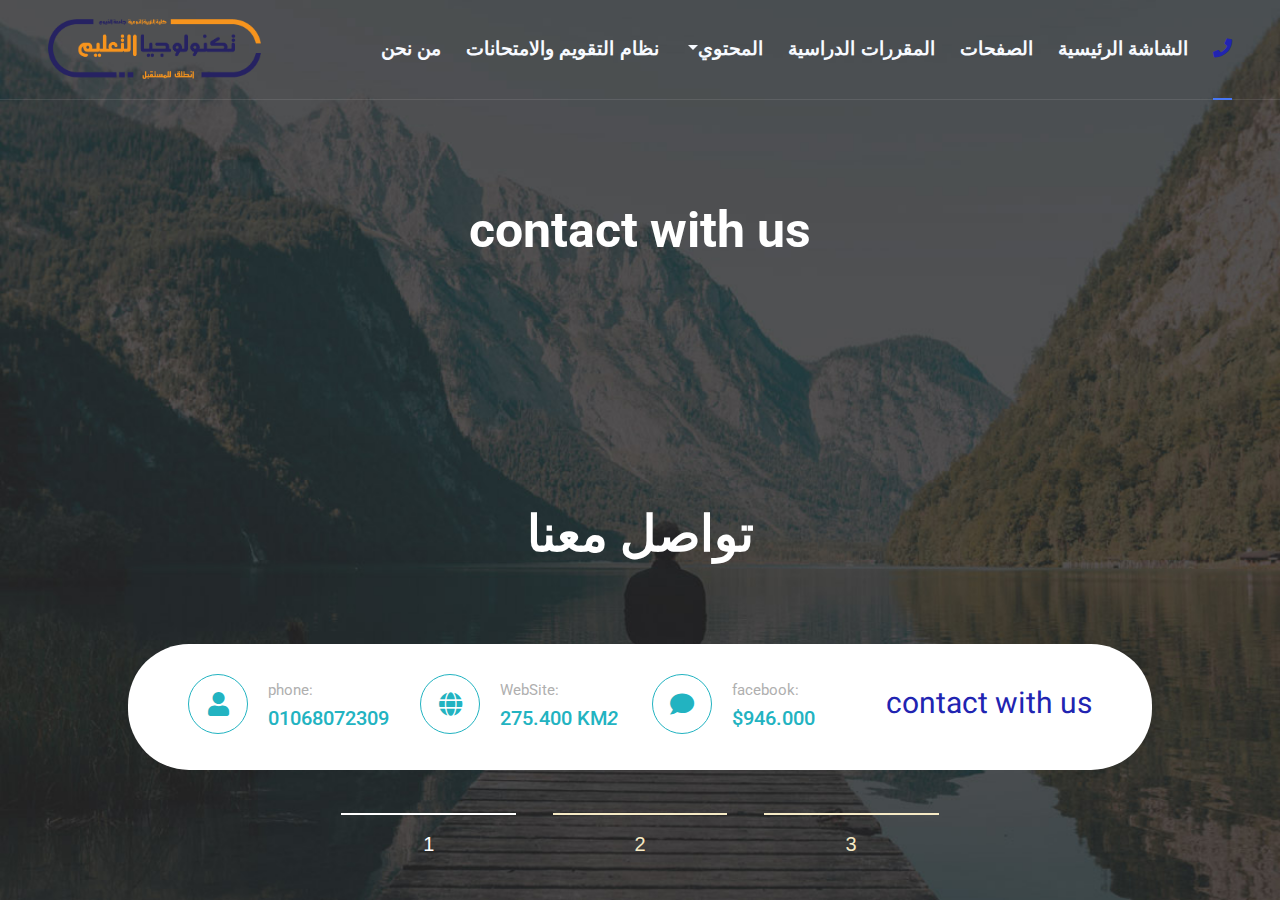
<file: contact.html>
<!DOCTYPE html>
<html lang="en">

<head>
    <meta charset="utf-8">
    <title>تكنولوجيا التعليم</title>
    <meta content="width=device-width, initial-scale=1.0" name="viewport">
    <meta content="" name="keywords">
    <meta content="" name="description">

    <!-- Favicon -->
    <link href="img/favicon.ico" rel="icon">

    <!-- Google Web Fonts -->
    <link rel="preconnect" href="https://fonts.googleapis.com">
    <link rel="preconnect" href="https://fonts.gstatic.com" crossorigin>
    <link href="https://fonts.googleapis.com/css2?family=Heebo:wght@400;500&family=Roboto:wght@400;500;700&display=swap" rel="stylesheet"> 

    <!-- Icon Font Stylesheet -->
    <link href="https://cdnjs.cloudflare.com/ajax/libs/font-awesome/5.10.0/css/all.min.css" rel="stylesheet">
    <link href="https://cdn.jsdelivr.net/npm/bootstrap-icons@1.4.1/font/bootstrap-icons.css" rel="stylesheet">

    <!-- Libraries Stylesheet -->
    <link href="lib/animate/animate.min.css" rel="stylesheet">
    <link href="lib/owlcarousel/assets/owl.carousel.min.css" rel="stylesheet">
    <link href="lib/lightbox/css/lightbox.min.css" rel="stylesheet">

    <!-- Customized Bootstrap Stylesheet -->
    <link href="css/bootstrap.min.css" rel="stylesheet">

    <!-- Template Stylesheet -->
    <link href="css/style.css" rel="stylesheet">
</head>

<body>
    <div class=" bg-white p-0">
        <!-- Spinner Start -->
        <div id="spinner" class="show bg-white position-fixed translate-middle w-100 vh-100 top-50 start-50 d-flex align-items-center justify-content-center">
            <div class="spinner-grow text-primary" style="width: 3rem; height: 3rem;" role="status">
                <span class="sr-only">Loading...</span>
            </div>
        </div>
        <!-- Spinner End -->


        <!-- Navbar & Hero Start -->
        <div class=" position-relative p-0">
            
            <nav class="navbar navbar-expand-lg navbar-light px-4 px-lg-5 py-3 py-lg-0 ">
                <a href="" class="navbar-brand p-0">
                    <!---- <h1 class="m-0"><i class="material-icons"  style="font-size:40px;">computer</i> تكنو  <span class="fs-5">      تعليم     </span></h1>--->
                    <img src="img/sub-img/tecno-logo.png" style="color: white; " alt="Logo">
                </a>
                <button class="navbar-toggler" type="button" data-bs-toggle="collapse" data-bs-target="#navbarCollapse">
                    <span class="fa fa-bars"></span>
                </button>
                <div class="collapse navbar-collapse tit" id="navbarCollapse">
                    <div class="navbar-nav mss-auto py-0 rtl">
                        <a href="contact.html" class="nav-item nav-link active "><i class="fas fa-phone"></i></a>
                        <a href="index.html" class="nav-item nav-link ">الشاشة الرئيسية</a>
                        <a href="service.html" class="nav-item nav-link">الصفحات</a>
                        <a href="project.html" class="nav-item nav-link">المقررات الدراسية</a>
                        <div class="nav-item dropdown">
                            <a href="#" class="nav-link dropdown-toggle" data-bs-toggle="dropdown">المحتوي</a>
                            <div class="dropdown-menu m-0">
                                <a href="page-1.html" class="w-space list dropdown-item ">نظام الدراسة والتسجيل</a>
                                <a href="page-2.html" class="w-space list dropdown-item "> التعديل في الفصل الدراسي</a>
                                <a href="page-3.html" class="w-space list dropdown-item ">البرنامج الدراسي</a>
                            </div>
                        </div>
                        <a href="page-4.html" class="nav-item nav-link"> نظام التقويم والامتحانات</a>
                        <a href="about.html" class="nav-item nav-link ">من نحن</a>
                    </div>
                </div>
            </nav>

            
        </div>
        <!-- Navbar & Hero End -->
  

        <!-- ***** Main Banner Area Start ***** -->
        <section  id="section-1">
            <div class="content-slider">
                <input type="radio" id="banner1" class="sec-1-input" name="banner" checked>
                <input type="radio" id="banner2" class="sec-1-input" name="banner">
        
                <input type="radio" id="banner4" class="sec-1-input" name="banner">
                <div class="slider">
                    <div id="top-banner-1" class="banner">
                        <div class="banner-inner-wrapper header-text">
                            <div class="section-heading">
                                <h2 style="margin-top: 200px; font-size: 50px;">contact with us</h2>
                                <br> <h2 style="margin-top: 200px; font-size: 50px;">تواصل معنا</h2>
                            </div>
                            <div class="container">
                                <div class="row">
                                    <div class="col-lg-12">
                                        <div class="more-info">
                                            <div class="row">
                                                <div class="col-lg-3 col-sm-6 col-6">
                                                    <a href="https://www.facebook.com/profile.php?id=100093195571669&mibextid=ZbWKwL"><i class="fa fa-user"></i></a>
                                                    <h4><span>phone:</span><br>01068072309</h4>
                                                </div>
                                                <div class="col-lg-3 col-sm-6 col-6">
                                                    <i class="fa fa-globe"></i>
                                                    <h4><span>WebSite:</span><br>275.400 KM<em>2</em></h4>
                                                </div>
                                                <div class="col-lg-3 col-sm-6 col-6">
                                                    <a href="https://www.facebook.com/profile.php?id=100093195571669&mibextid=ZbWKwL"><i class="fa fa-comment"></i></a>
                                                    <h4><span>facebook:</span><br>$946.000</h4>
                                                </div>
                                                <div class="col-lg-3 col-sm-6 col-6">
                                                    <div class="main-button">
                                                        <a style="font-size: 30px;" href="https://www.facebook.com/profile.php?id=100093195571669&mibextid=ZbWKwL"> contact with us</a>
                                                    </div>
                                                </div>
                                            </div>
                                        </div>
                                    </div>
                                </div>
                            </div>
                        </div>
                    </div>
                    <div id="top-banner-2" class="banner">
                        <div class="banner-inner-wrapper header-text">
                            <div class="section-heading">
                                <h2 style="margin-top: 200px; font-size: 50px;">contact with us</h2>
                                 <br> <h2 style="margin-top: 200px; font-size: 50px;">تواصل معنا</h2>
                            </div>
                            <div class="container">
                                <div class="row">
                                    <div class="col-lg-12">
                                        <div class="more-info">
                                            <div class="row">
                                                <div class="col-lg-3 col-sm-6 col-6">
                                                    <a href="https://www.facebook.com/profile.php?id=100093195571669&mibextid=ZbWKwL"><i class="fa fa-user"></i></a>
                                                    <h4><span>phone:</span><br>01068072309</h4>
                                                </div>
                                                <div class="col-lg-3 col-sm-6 col-6">
                                                    <i class="fa fa-globe"></i>
                                                    <h4><span>WebSite:</span><br>275.400 KM<em>2</em></h4>
                                                </div>
                                                <div class="col-lg-3 col-sm-6 col-6">
                                                    <a href="https://www.facebook.com/profile.php?id=100093195571669&mibextid=ZbWKwL"><i
                                                            class="fa fa-comment"></i></a>
                                                    <h4><span>facebook:</span><br>$946.000</h4>
                                                </div>
                                                <div class="col-lg-3 col-sm-6 col-6">
                                                    <div class="main-button">
                                                        <a style="font-size: 30px;color: red;" href="https://www.facebook.com/profile.php?id=100093195571669&mibextid=ZbWKwL">
                                                            contact with us</a>
                                                    </div>
                                                </div>
                                            </div>
                                        </div>
                                    </div>
                                </div>
                            </div>
                        </div>
                    </div>
                    
                                                                                          
                        
                  
                    <div id="top-banner-4" class="banner">
                        <div class="banner-inner-wrapper header-text">
                            <div class="section-heading">
                                <h2 style="margin-top: 200px; font-size: 50px;">contact with us</h2>
                                 <br> <h2 style="margin-top: 200px; font-size: 50px;">تواصل معنا</h2>
                            </div>
                            <div class="container">
                                <div class="row">
                                    <div class="col-lg-12">
                                        <div class="more-info">
                                            <div class="row">
                                                <div class="col-lg-3 col-sm-6 col-6">
                                                    <a href="https://www.facebook.com/profile.php?id=100093195571669&mibextid=ZbWKwL"><i class="fa fa-user"></i></a>
                                                    <h4><span>phone:</span><br>01068072309</h4>
                                                </div>
                                                <div class="col-lg-3 col-sm-6 col-6">
                                                    <i class="fa fa-globe"></i>
                                                    <a href="https://www.facebook.com/profile.php?id=100093195571669&mibextid=ZbWKwL"><h4><span>WebSite:</span><br>275.400 KM<em>2</em></h4></a>
                                                </div>
                                                <div class="col-lg-3 col-sm-6 col-6">
                                                    <a href="https://www.facebook.com/profile.php?id=100093195571669&mibextid=ZbWKwL"><i
                                                            class="fa fa-comment"></i></a>
                                                    <h4><span>facebook:</span><br>$946.000</h4>
                                                </div>
                                                <div class="col-lg-3 col-sm-6 col-6">
                                                    <div class="main-button">
                                                        <a style="font-size: 30px; color: red;"
                                                            href="https://www.facebook.com/profile.php?id=100093195571669&mibextid=ZbWKwL">
                                                            contact with us</a>
                                                    </div>
                                                </div>
                                            </div>
                                        </div>
                                    </div>
                                </div>
                            </div>
                        </div>
                    </div>
                </div>
                <nav>
                    <div class="controls">
                        <label for="banner1"><span class="progressbar"><span class="progressbar-fill"></span></span><span
                                class="text">1</span></label>
                        <label for="banner2"><span class="progressbar"><span class="progressbar-fill"></span></span><span
                                class="text">2</span></label>
                        
                        <label for="banner4"><span class="progressbar"><span class="progressbar-fill"></span></span><span
                                class="text">3</span></label>
                    </div>
                </nav>
            </div>
        </section>
        <!-- ***** Main Banner Area End ***** -->
        
       

    </div>

    <!-- JavaScript Libraries -->
    <script src="https://code.jquery.com/jquery-3.4.1.min.js"></script>
    <script src="https://cdn.jsdelivr.net/npm/bootstrap@5.0.0/dist/js/bootstrap.bundle.min.js"></script>
    <script src="lib/wow/wow.min.js"></script>
    <script src="lib/easing/easing.min.js"></script>
    <script src="lib/waypoints/waypoints.min.js"></script>
    <script src="lib/owlcarousel/owl.carousel.min.js"></script>
    <script src="lib/isotope/isotope.pkgd.min.js"></script>
    <script src="lib/lightbox/js/lightbox.min.js"></script>

    <!-- Template Javascript -->
    <script src="js/main.js"></script>
</body>

</html>
</file>
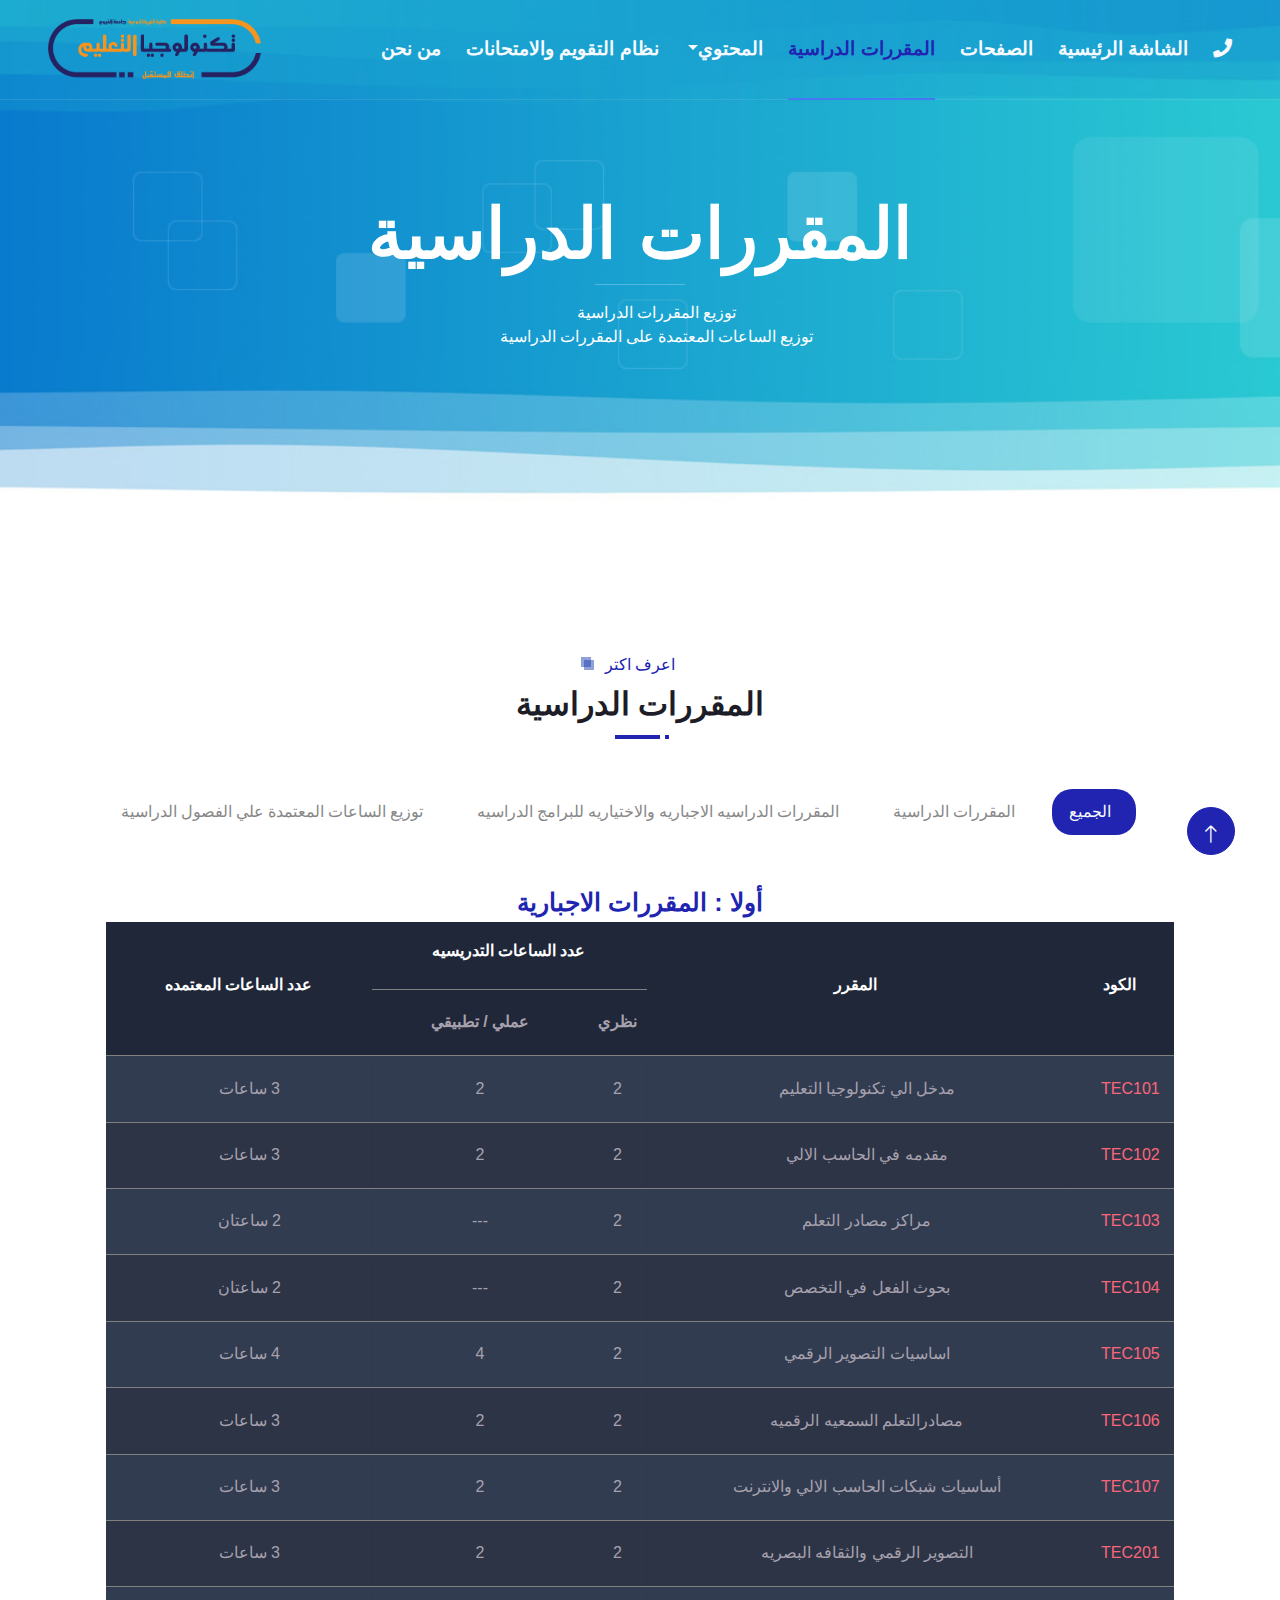
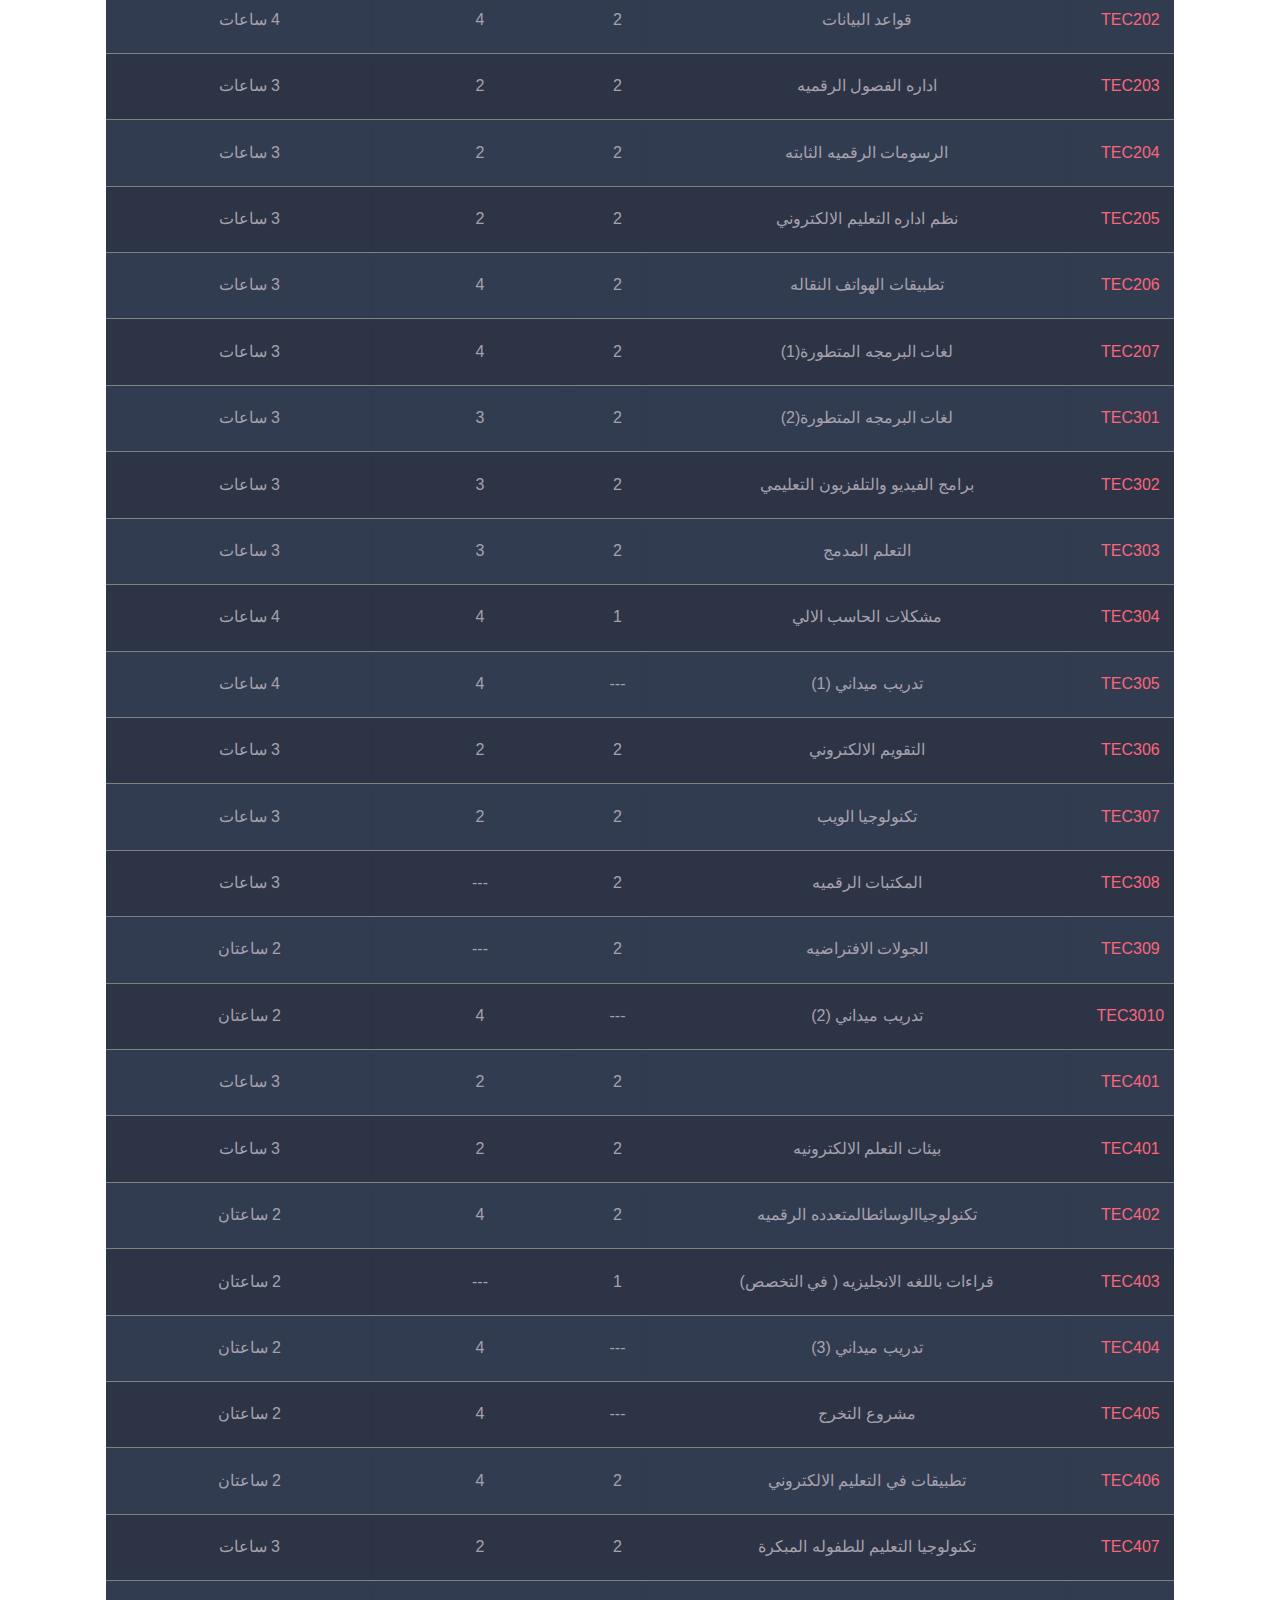
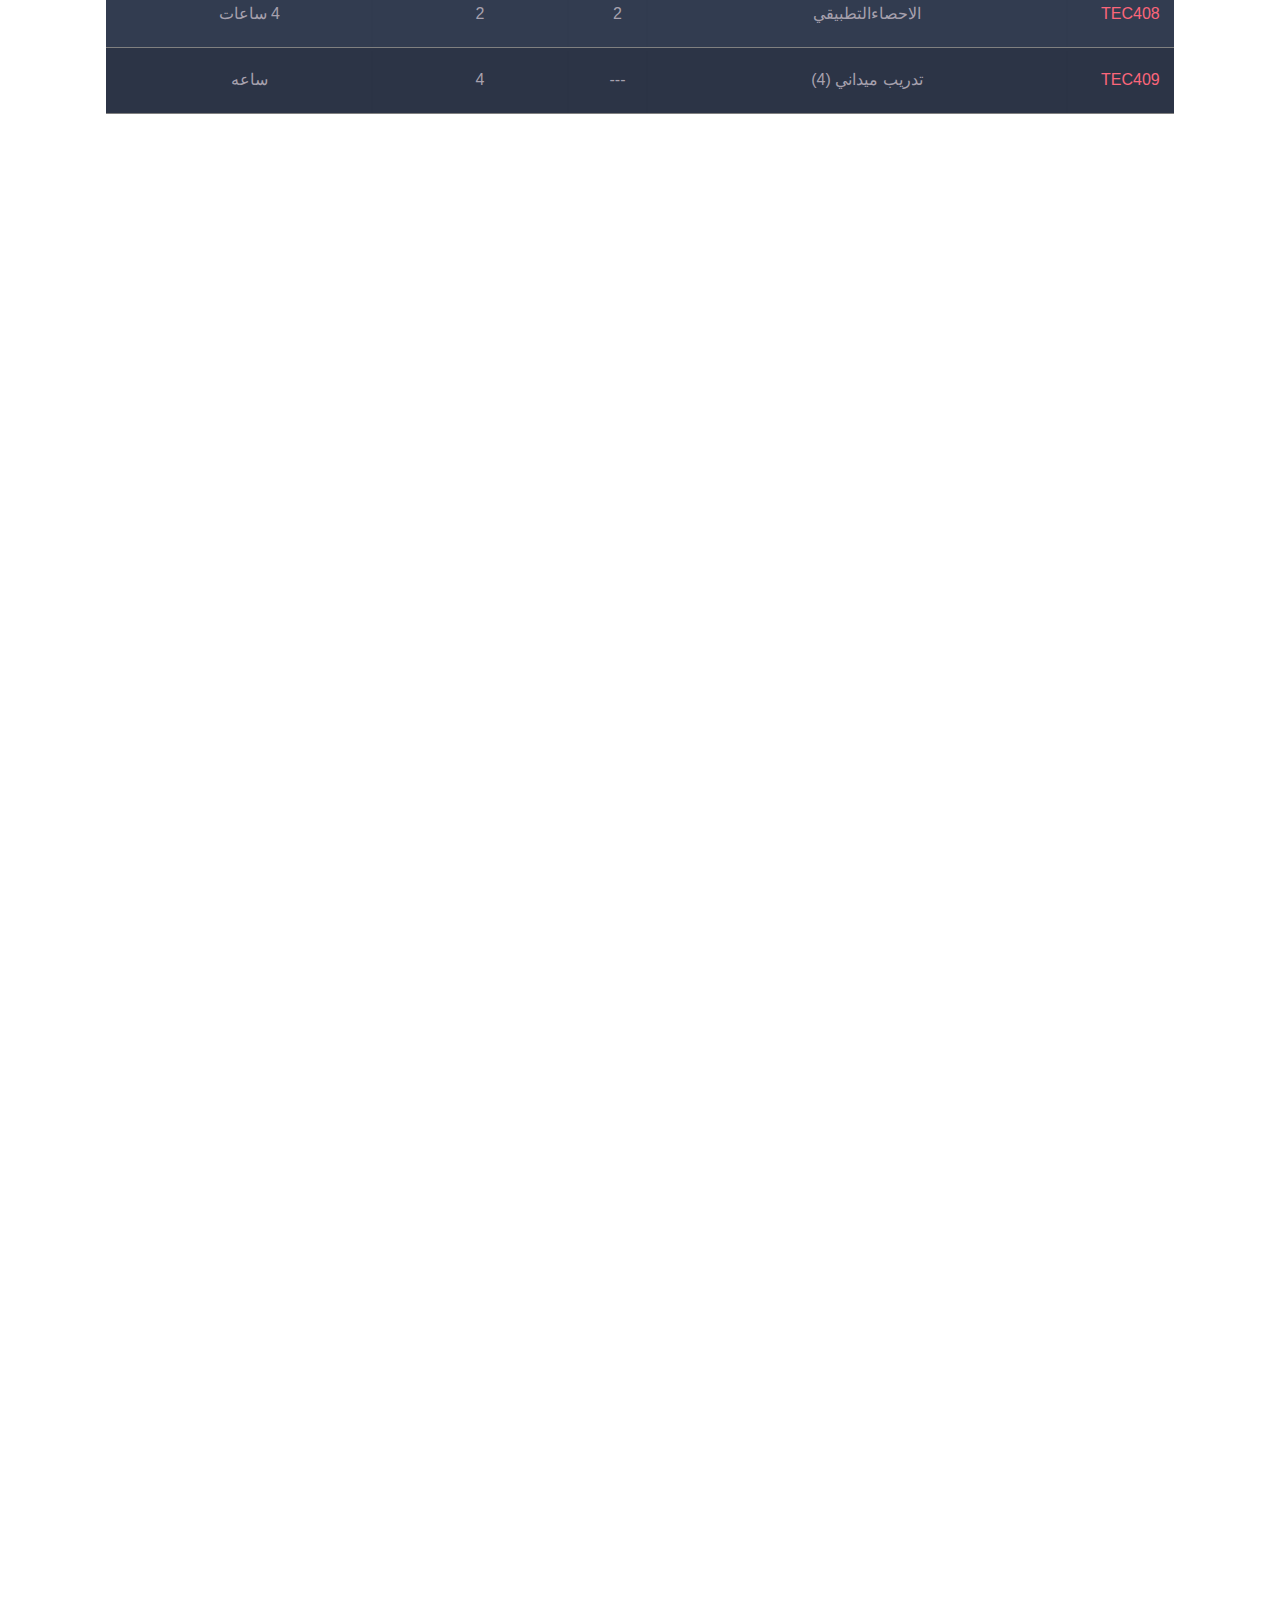
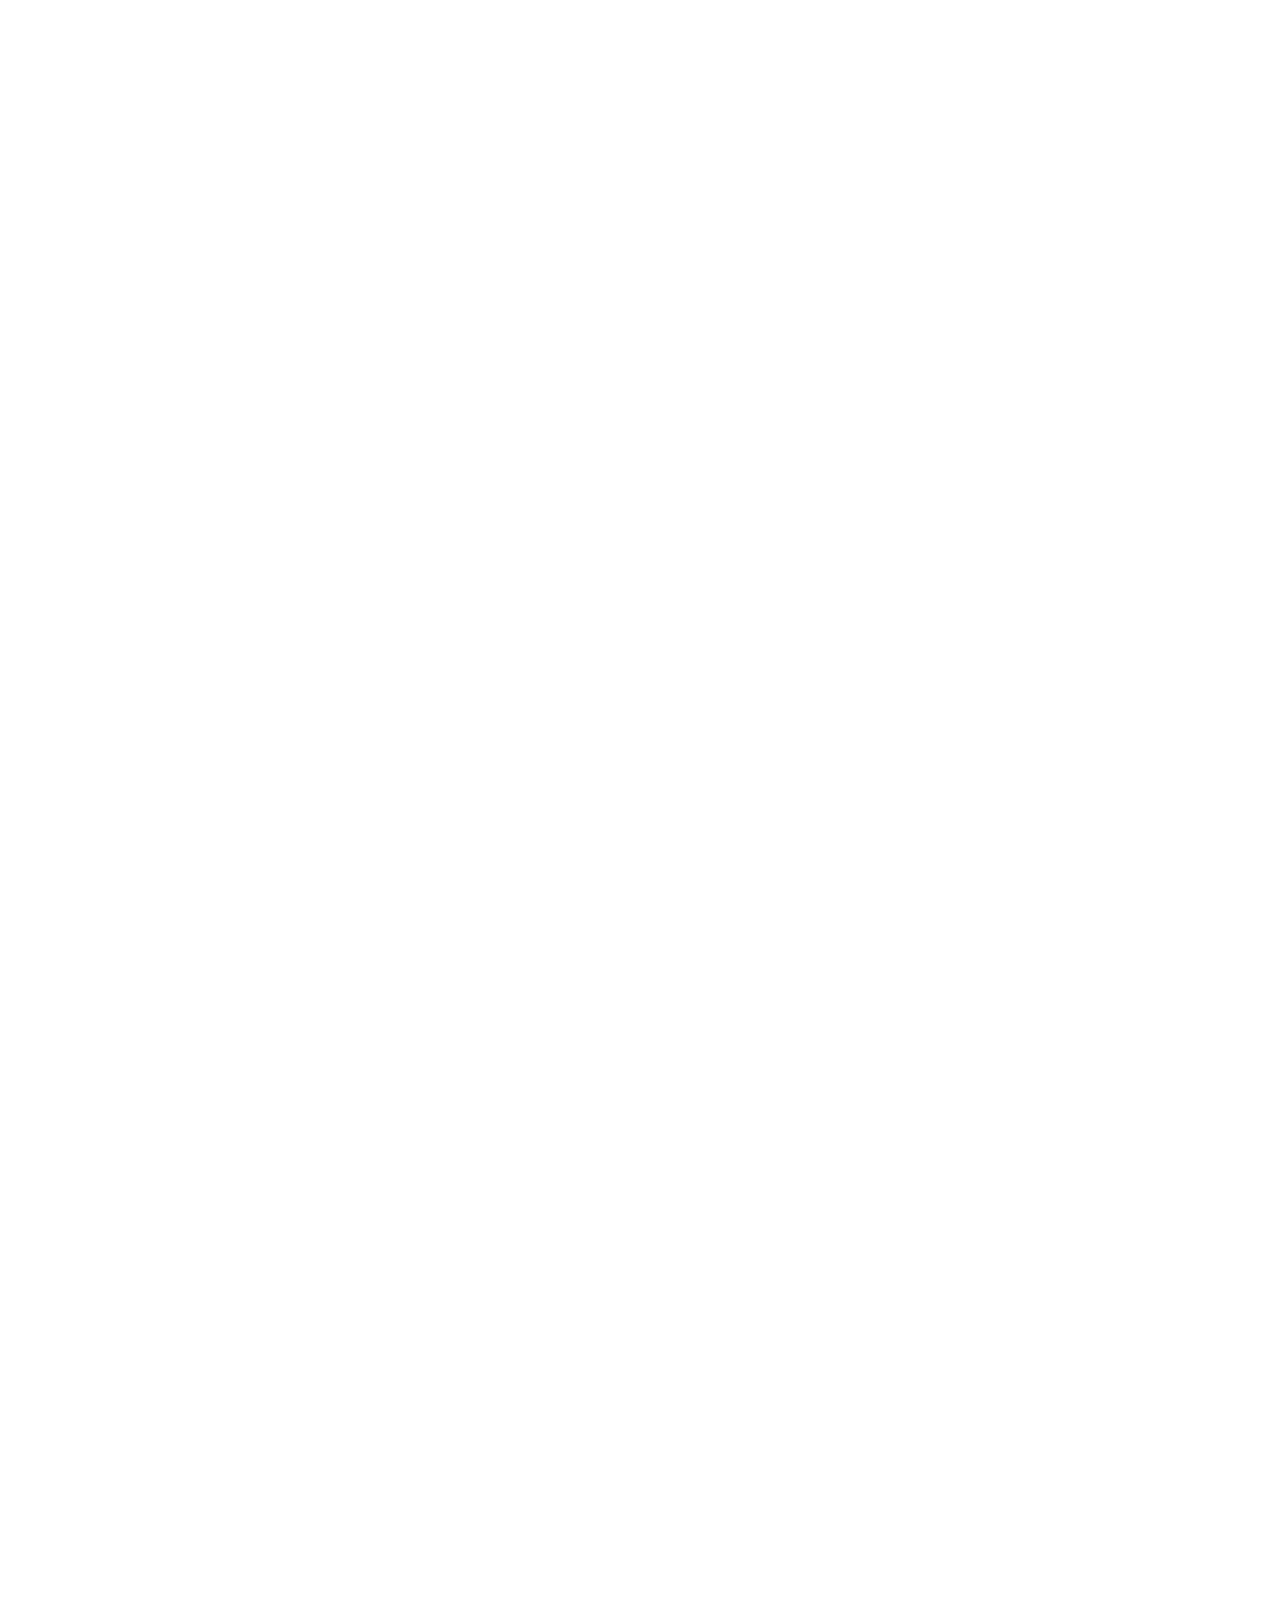
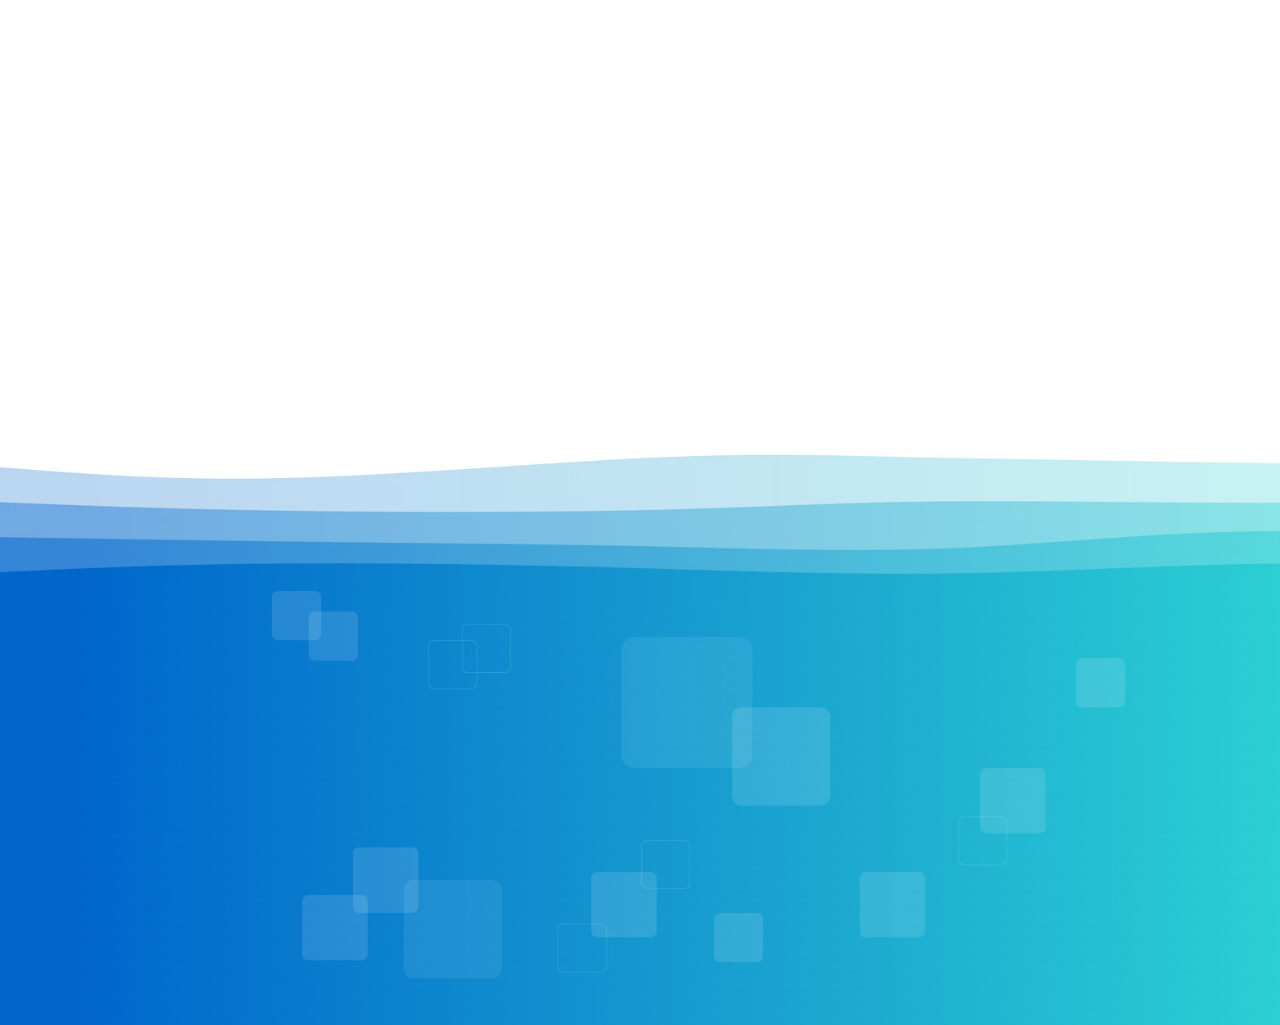
<file: project.html>
<!DOCTYPE html>
<html lang="en">

<head>
    <meta charset="utf-8">
    <title>تكنولوجيا التعليم</title>
    <meta content="width=device-width, initial-scale=1.0" name="viewport">
    <meta content="" name="keywords">
    <meta content="" name="description">

    <!-- Favicon -->
    <link href="img/favicon.ico" rel="icon">

    <!-- Google Web Fonts -->
    <link rel="preconnect" href="https://fonts.googleapis.com">
    <link rel="preconnect" href="https://fonts.gstatic.com" crossorigin>
    <link href="https://fonts.googleapis.com/css2?family=Heebo:wght@400;500&family=Roboto:wght@400;500;700&display=swap" rel="stylesheet"> 

    <!-- Icon Font Stylesheet -->
    <link href="https://cdnjs.cloudflare.com/ajax/libs/font-awesome/5.10.0/css/all.min.css" rel="stylesheet">
    <link href="https://cdn.jsdelivr.net/npm/bootstrap-icons@1.4.1/font/bootstrap-icons.css" rel="stylesheet">

    <!-- Libraries Stylesheet -->
    <link href="lib/animate/animate.min.css" rel="stylesheet">
    <link href="lib/owlcarousel/assets/owl.carousel.min.css" rel="stylesheet">
    <link href="lib/lightbox/css/lightbox.min.css" rel="stylesheet">

    <!-- Customized Bootstrap Stylesheet -->
    <link href="css/bootstrap.min.css" rel="stylesheet">

    <!-- Template Stylesheet -->
    <link href="css/style.css" rel="stylesheet">
</head>

<body>
    <div class=" bg-white p-0">
        <!-- Spinner Start -->
        <div id="spinner" class="show bg-white position-fixed translate-middle w-100 vh-100 top-50 start-50 d-flex align-items-center justify-content-center">
            <div class="spinner-grow text-primary" style="width: 3rem; height: 3rem;" role="status">
                <span class="sr-only">Loading...</span>
            </div>
        </div>
        <!-- Spinner End -->


        <!-- Navbar & Hero Start -->
        <div class=" position-relative p-0">
            
            <nav class="navbar navbar-expand-lg navbar-light px-4 px-lg-5 py-3 py-lg-0 ">
                <a href="" class="navbar-brand p-0">
                    <!---- <h1 class="m-0"><i class="material-icons"  style="font-size:40px;">computer</i> تكنو  <span class="fs-5">      تعليم     </span></h1>--->
                    <img src="img/sub-img/tecno-logo.png" style="color: white; " alt="Logo">
                </a>
                <div class="collapse navbar-collapse tit" id="navbarCollapse">
                    <div class="navbar-nav mss-auto py-0 rtl">
                        <a href="contact.html" class="nav-item nav-link "><i class="fas fa-phone"></i></a>
                        <a href="index.html" class="nav-item nav-link ">الشاشة الرئيسية</a>
                        <a href="service.html" class="nav-item nav-link">الصفحات</a>
                        <a href="project.html" class="nav-item nav-link active">المقررات الدراسية</a>
                        <div class="nav-item dropdown">
                            <a href="#" class="nav-link dropdown-toggle" data-bs-toggle="dropdown">المحتوي</a>
                            <div class="dropdown-menu m-0">
                                <a href="page-1.html" class="w-space list dropdown-item ">نظام الدراسة والتسجيل</a>
                                <a href="page-2.html" class="w-space list dropdown-item "> التعديل في الفصل الدراسي</a>
                                <a href="page-3.html" class="w-space list dropdown-item ">البرنامج الدراسي</a>
                            </div>
                        </div>
                        <a href="page-4.html" class="nav-item nav-link"> نظام التقويم والامتحانات</a>
                        <a href="about.html" class="nav-item nav-link">من نحن</a>
                    </div>
                </div>
            </nav>

            <div class="site-header py-5  mb-5 ">
                <div class="container my-5 py-5 px-lg-5">
                    <div class="row g-5 py-5">
                        <div class="col-12 text-center">
                            <h1 class="text-white animated zoomIn main-header w-space">المقررات الدراسية</h1>
                            <hr class="bg-white mx-auto mt-0" style="width: 90px;">
                            <nav aria-label="breadcrumb">
                                <ol class=" justify-content-center">
                                    <span class=""><a class="text-white" href="#">توزيع المقررات الدراسية</a></span>
                                    <br><span class=""><a class="text-white" href="#">توزيع الساعات المعتمدة على المقررات
                                            الدراسية</a></span>
                                </ol>
                            </nav>
                        </div>
                    </div>
                </div>
            </div>
        </div>
        <!-- Navbar & Hero End -->


        <!-- Portfolio table Start -->
        <div class="container-xxl py-5">
            <div>
                <div class="section-title position-relative text-center mb-5 pb-2 wow fadeInUp" data-wow-delay="0.1s">
                    <h6 class="position-relative d-inline text-primary ps-4"> اعرف اكتر</h6>
                    <h2 class="mt-2">المقررات الدراسية</h2>
                </div>
                <div class="row mt-n2 wow fadeInUp" data-wow-delay="0.1s">
                    <div class="col-12 text-center rtl">
                        <ul class="list-inline mb-5" id="portfolio-flters">
                            <li class="btn px-3 pe-4 active" data-filter=".zero">الجميع</li>
                            <li class="btn px-3 pe-4 " data-filter=".first">المقررات الدراسية</li>
                            <li class="btn px-3 pe-4 " data-filter=".second"> المقررات الدراسيه الاجباريه والاختياريه للبرامج الدراسيه</li>
                            <li class="btn px-3 pe-4" data-filter=".tired">توزيع الساعات المعتمدة علي الفصول الدراسية</li>
                        </ul>
                    </div>
                </div>
                <div class="row g-4 portfolio-container">
                    <!----------1-->
                    <div class=" portfolio-item first wow zoomIn" data-wow-delay="0.1s">
                        <section class="table  rtl">
                            <table class="table-content">
                                <caption>أولا : المقررات الاجبارية</caption>
                                <thead>
                                    <tr>
                                        <th rowspan="2">
                                            <h1>الكود</h1>
                                        </th>
                                        <th rowspan="2">
                                            <h1> المقرر</h1>
                                        </th>
                                        <th colspan="2">
                                            <h1> عدد الساعات التدريسيه</h1>
                                        </th>
                                        <th rowspan="2">
                                            <h1> عدد الساعات المعتمده</h1>
                                        </th>
                                    </tr>
                                    <tr>
                                        <th>
                                            نظري
                                        </th>
                                        <th>
                                            عملي / تطبيقي
                                        </th>
                                    </tr>
                                </thead>
                                <tbody>
                                    <tr>
                                        <td>TEC101</td>
                                        <td> مدخل الي تكنولوجيا التعليم </td>
                                        <td>2</td>
                                        <td>2</td>
                                        <td>3 ساعات</td>
                                    </tr>
                                    <tr>
                                        <td>TEC102</td>
                                        <td> مقدمه في الحاسب الالي </td>
                                        <td>2</td>
                                        <td>2</td>
                                        <td>3 ساعات</td>
                                    </tr>
                                    <tr>
                                        <td>TEC103</td>
                                        <td> مراكز مصادر التعلم </td>
                                        <td>2</td>
                                        <td>---</td>
                                        <td>2 ساعتان</td>
                                    </tr>
                                    <tr>
                                        <td>TEC104</td>
                                        <td> بحوث الفعل في التخصص</td>
                                        <td>2</td>
                                        <td>---</td>
                                        <td>2 ساعتان</td>
                                    </tr>
                                    <tr>
                                        <td>TEC105</td>
                                        <td>اساسيات التصوير الرقمي    </td>
                                        <td>2</td>
                                        <td>4</td>
                                        <td>4 ساعات</td>
                                    </tr>
                                    <tr>
                                        <td>TEC106</td>
                                        <td> مصادرالتعلم السمعيه الرقميه  </td>
                                        <td>2</td>
                                        <td>2</td>
                                        <td>3 ساعات</td>
                                    </tr>
                                    <tr>
                                        <td>TEC107</td>
                                        <td> أساسيات شبكات الحاسب الالي والانترنت</td>
                                        <td>2</td>
                                        <td>2</td>
                                        <td>3 ساعات</td>
                                    </tr>
                                    <tr>
                                        <td>TEC201</td>
                                        <td> التصوير الرقمي والثقافه البصريه </td>
                                        <td>2</td>
                                        <td>2</td>
                                        <td>3 ساعات</td>
                                    </tr>
                                    <tr>
                                        <td>TEC202</td>
                                        <td> قواعد البيانات </td>
                                        <td>2</td>
                                        <td>4</td>
                                        <td>4 ساعات</td>
                                    </tr>
                                    <tr>
                                        <td>TEC203</td>
                                        <td> اداره الفصول الرقميه </td>
                                        <td>2</td>
                                        <td>2</td>
                                        <td>3 ساعات</td>
                                    </tr>
                                    <tr>
                                        <td>TEC204</td>
                                        <td> الرسومات الرقميه الثابته </td>
                                        <td>2</td>
                                        <td>2</td>
                                        <td>3 ساعات</td>
                                    </tr>
                                    <tr>
                                        <td>TEC205</td>
                                        <td> نظم اداره التعليم الالكتروني  </td>
                                        <td>2</td>
                                        <td>2</td>
                                        <td>3 ساعات</td>
                                    </tr>
                                    <tr>
                                        <td>TEC206</td>
                                        <td> تطبيقات الهواتف النقاله</td>
                                        <td>2</td>
                                        <td>4</td>
                                        <td>3 ساعات</td>
                                    </tr>
                                    <tr>
                                        <td>TEC207</td>
                                        <td>لغات البرمجه المتطورة(1) </td>
                                        <td>2</td>
                                        <td>4</td>
                                        <td>3 ساعات</td>
                                    </tr>
                                    <tr>
                                        <td>TEC301</td>
                                        <td>لغات البرمجه المتطورة(2) </td>
                                        <td>2</td>
                                        <td>3</td>
                                        <td>3 ساعات</td>
                                    </tr>
                                    <tr>
                                        <td>TEC302</td>
                                        <td> برامج الفيديو والتلفزيون التعليمي</td>
                                        <td>2</td>
                                        <td>3</td>
                                        <td>3 ساعات</td>
                                    </tr>
                                    <tr>
                                        <td>TEC303</td>
                                        <td>التعلم المدمج </td>
                                        <td>2</td>
                                        <td>3</td>
                                        <td>3 ساعات</td>
                                    </tr>
                                    <tr>
                                        <td>TEC304</td>
                                        <td>مشكلات الحاسب الالي </td>
                                        <td>1</td>
                                        <td>4</td>
                                        <td>4 ساعات</td>
                                    </tr>
                                    <tr>
                                        <td>TEC305</td>
                                        <td> تدريب ميداني (1) </td>
                                        <td>---</td>
                                        <td>4</td>
                                        <td>4 ساعات</td>
                                    </tr>
                                    <tr>
                                        <td>TEC306</td>
                                        <td> التقويم الالكتروني</td>
                                        <td>2</td>
                                        <td>2</td>
                                        <td>3 ساعات</td>
                                    </tr>
                                    <tr>
                                        <td>TEC307</td>
                                        <td>تكنولوجيا الويب </td>
                                        <td>2</td>
                                        <td>2</td>
                                        <td>3 ساعات</td>
                                    </tr>
                                    <tr>
                                        <td>TEC308</td>
                                        <td>المكتبات الرقميه </td>
                                        <td>2</td>
                                        <td>---</td>
                                        <td>3 ساعات</td>
                                    </tr>
                                    <tr>
                                        <td>TEC309</td>
                                        <td> الجولات الافتراضيه</td>
                                        <td>2</td>
                                        <td>---</td>
                                        <td>2 ساعتان</td>
                                    </tr>
                                    <tr>
                                        <td>TEC3010</td>
                                        <td> تدريب ميداني (2)</td>
                                        <td>---</td>
                                        <td>4</td>
                                        <td>2 ساعتان</td>
                                    </tr>
                                    <tr>
                                        <td>TEC401</td>
                                        <td> </td>
                                        <td>2</td>
                                        <td>2</td>
                                        <td>3 ساعات</td>
                                    </tr>
                                    <tr>
                                        <td>TEC401</td>
                                        <td>بيئات التعلم الالكترونيه </td>
                                        <td>2</td>
                                        <td>2</td>
                                        <td>3 ساعات</td>
                                    </tr>
                                    <tr>
                                        <td>TEC402</td>
                                        <td>تكنولوجياالوسائطالمتعدده الرقميه </td>
                                        <td>2</td>
                                        <td>4</td>
                                        <td>2 ساعتان</td>
                                    </tr>
                                    <tr>
                                        <td>TEC403</td>
                                        <td>قراءات باللغه الانجليزيه ( في التخصص)</td>
                                        <td>1</td>
                                        <td>---</td>
                                        <td>2 ساعتان</td>
                                    </tr>
                                    <tr>
                                        <td>TEC404</td>
                                        <td> تدريب ميداني (3)</td>
                                        <td>---</td>
                                        <td>4</td>
                                        <td>2 ساعتان</td>
                                    </tr>
                                    <tr>
                                        <td>TEC405</td>
                                        <td>مشروع التخرج </td>
                                        <td>---</td>
                                        <td>4</td>
                                        <td>2 ساعتان</td>
                                    </tr>
                                    <tr>
                                        <td>TEC406</td>
                                        <td>تطبيقات في التعليم الالكتروني </td>
                                        <td>2</td>
                                        <td>4</td>
                                        <td>2 ساعتان</td>
                                    </tr>
                                    <tr>
                                        <td>TEC407</td>
                                        <td>تكنولوجيا التعليم للطفوله المبكرة </td>
                                        <td>2</td>
                                        <td>2</td>
                                        <td>3 ساعات</td>
                                    </tr>
                                    <tr>
                                        <td>TEC408</td>
                                        <td> الاحصاءالتطبيقي</td>
                                        <td>2</td>
                                        <td>2</td>
                                        <td>4 ساعات</td>
                                    </tr>
                                    <tr>
                                        <td>TEC409</td>
                                        <td> تدريب ميداني (4)</td>
                                        <td>---</td>
                                        <td>4</td>
                                        <td>ساعه</td>
                                    </tr>
                                </tbody>
                            </table>
                        </section>
                    </div>
                    <div class=" portfolio-item first wow zoomIn" data-wow-delay="0.1s">
                        <section class="table  rtl">
                            <table class="table-content">
                                <caption>ثانيا : المقررات الاختياريه (12ساعة معتمده)</caption>
                                <thead>
                                    <tr>
                                        <th rowspan="2">
                                            <h1>الكود</h1>
                                        </th>
                                        <th rowspan="2">
                                            <h1> المقرر</h1>
                                        </th>
                                        <th colspan="2">
                                            <h1> عدد الساعات التدريسيه</h1>
                                        </th>
                                        <th rowspan="2">
                                            <h1> عدد الساعات المعتمده</h1>
                                        </th>
                                    </tr>
                                    <tr>
                                        <th>
                                            نظري
                                        </th>
                                        <th>
                                            عملي / تطبيقي
                                        </th>
                                    </tr>
                                </thead>
                                <tbody>
                                    <tr>
                                        <td>TEC 01E</td>
                                        <td> الاتجاهات الحديثه في تكنولوجيا التعليم </td>
                                        <td>2</td>
                                        <td>---</td>
                                        <td>2 ساعتان</td>
                                    </tr>
                                    <tr>
                                        <td>TEC 02E</td>
                                        <td> المتاحف الافتراضيه  </td>
                                        <td>2</td>
                                        <td>2</td>
                                        <td>3 ساعات</td>
                                    </tr>
                                    <tr>
                                        <td>TEC 03E</td>
                                        <td> الجرائم الالكترونيه </td>
                                        <td>1</td>
                                        <td>---</td>
                                        <td>ساعه</td>
                                    </tr>
                                    <tr>
                                        <td>TEC 04E</td>
                                        <td> الاتجاهات الحديثه في نظم التعليم</td>
                                        <td>2</td>
                                        <td>---</td>
                                        <td>2 ساعتان</td>
                                    </tr>
                                    <tr>
                                        <td>TEC 05E</td>
                                        <td>مقدمه في التصميم التعليمي </td>
                                        <td>1</td>
                                        <td>2</td>
                                        <td>2 ساعتان</td>
                                    </tr>
                                    <tr>
                                        <td>TEC 06E</td>
                                        <td> تطبيقات في التصميم التعليمي</td>
                                        <td>2</td>
                                        <td>2</td>
                                        <td> 3 ساعات</td>
                                    </tr>
                                    <tr>
                                        <td>TEC 07E</td>
                                        <td> المواطنه الرقميه وتطبيقاتها في التعليم</td>
                                        <td>2</td>
                                        <td>---</td>
                                        <td>2 ساعتان</td>
                                    </tr>
                                    <tr>
                                        <td>TEC 08E</td>
                                        <td> تكنولوجيا التعليم الفردي والذاتي </td>
                                        <td>1</td>
                                        <td>---</td>
                                        <td>ساعه</td>
                                    </tr>
                                    <tr>
                                        <td>TEC 09E</td>
                                        <td> أمن البيانات والمعلومات </td>
                                        <td>1</td>
                                        <td>---</td>
                                        <td>ساعه</td>
                                    </tr>
                                    <tr>
                                        <td>TEC 10E</td>
                                        <td> كفايات أخصائي تكنولوجيا التعليم</td>
                                        <td>2</td>
                                        <td>---</td>
                                        <td>2 ساعتان</td>
                                    </tr>
                                    <tr>
                                        <td>TEC 11E</td>
                                        <td> النظم الخبيرة ( نظم التعليم الذكيه والخبيرة) </td>
                                        <td>2</td>
                                        <td>---</td>
                                        <td>2 ساعتان</td>
                                    </tr>
                                    <tr>
                                        <td>TEC 12E</td>
                                        <td> الدراما التعليميه ومسرحه المناهج</td>
                                        <td>2</td>
                                        <td>2</td>
                                        <td>3 ساعات</td>
                                    </tr>
                                    <tr>
                                        <td>TEC 13E</td>
                                        <td> تصميم المواقع الالكترونيه التعليميه</td>
                                        <td>2</td>
                                        <td>2</td>
                                        <td>3 ساعات</td>
                                    </tr>
                                    <tr>
                                        <td>TEC 14E</td>
                                        <td> بيئات التعلم الافتراضيه</td>
                                        <td>2</td>
                                        <td>2</td>
                                        <td>3 ساعات</td>
                                    </tr>
                                    <tr>
                                        <td>TEC 15E</td>
                                        <td> توظيف النمذجه والمحاكاة في التعليم</td>
                                        <td>2</td>
                                        <td>2</td>
                                        <td>3 ساعات</td>
                                    </tr>
                                    <tr>
                                        <td>TEC 16E</td>
                                        <td>اداره المحتوي التعليمي عبر الانترنت </td>
                                        <td>2</td>
                                        <td>2</td>
                                        <td>3 ساعات</td>
                                    </tr>
                                </tbody>
                            </table>
                        </section>
                    </div>
                    <!----------2-->
                    <div class=" portfolio-item second wow zoomIn" data-wow-delay="0.1s">
                        <section class="table  rtl">
                            <table class="table-content">
                                <caption>أولا : متطلبات الجامعه من المقررات الاجباريه (4 ساعات معتمدة):</caption>
                                <thead>
                                    <tr>
                                        <th rowspan="2">
                                            <h1>الكود</h1>
                                        </th>
                                        <th rowspan="2">
                                            <h1> المقرر</h1>
                                        </th>
                                        <th colspan="2">
                                            <h1> عدد الساعات التدريسيه</h1>
                                        </th>
                                        <th rowspan="2">
                                            <h1> عدد الساعات المعتمده</h1>
                                        </th>
                                    </tr>
                                    <tr>
                                        <th>
                                            نظري
                                        </th>
                                        <th>
                                            عملي / تطبيقي
                                        </th>
                                    </tr>
                                </thead>
                                <tbody>
                                    <tr>
                                        <td>UN101</td>
                                        <td>حقوق الانسان ومكافحه الفساد</td>
                                        <td>1</td>
                                        <td>---</td>
                                        <td>ساعه</td>
                                    </tr>
                                    <tr>
                                        <td>UNl202</td>
                                        <td>مهارات التفكير وحل المشكلات</td>
                                        <td>1</td>
                                        <td>---</td>
                                        <td>ساعه</td>
                                    </tr>
                                    <tr>
                                        <td>UNl403</td>
                                        <td>أخلاقيات المهنه</td>
                                        <td>2</td>
                                        <td>---</td>
                                        <td>ساعتان</td>
                                    </tr>
                                </tbody>
                            </table>
                        </section>
                    </div>
                    <div class=" portfolio-item second wow zoomIn" data-wow-delay="0.1s">
                        <section class="table  rtl">
                            <table class="table-content">
                                <caption>ثانيا : متطلبات الجامعه من المقررات الاخباريه ( ساعات معتمده)</caption>
                                <thead>
                                    <tr>
                                        <th rowspan="2">
                                            <h1>الكود</h1>
                                        </th>
                                        <th rowspan="2">
                                            <h1> المقرر</h1>
                                        </th>
                                        <th colspan="2">
                                            <h1> عدد الساعات التدريسيه</h1>
                                        </th>
                                        <th rowspan="2">
                                            <h1> عدد الساعات المعتمده</h1>
                                        </th>
                                    </tr>
                                    <tr>
                                        <th>
                                            نظري
                                        </th>
                                        <th>
                                            عملي / تطبيقي
                                        </th>
                                    </tr>
                                </thead>
                                <tbody>
                                    <tr>
                                        <td>UNl004E</td>
                                        <td> الاداره الحديثه</td>
                                        <td>1</td>
                                        <td>---</td>
                                        <td>ساعه</td>
                                    </tr>
                                    <tr>
                                        <td>UNl005E</td>
                                        <td> نظم المعلومات </td>
                                        <td>1</td>
                                        <td>---</td>
                                        <td>ساعه</td>
                                    </tr>
                                    <tr>
                                        <td>UNl006E</td>
                                        <td>العلوم المستقبليه </td>
                                        <td>1</td>
                                        <td>---</td>
                                        <td>---</td>
                                    </tr>
                                    <tr>
                                        <td>UNl007E</td>
                                        <td> الكتابه العلميه باللغه العربيه</td>
                                        <td>1</td>
                                        <td>---</td>
                                        <td>ساعه</td>
                                    </tr>
                                    <tr>
                                        <td>UNl008E</td>
                                        <td>الكتابه العلميه باللغه الانجليزيه </td>
                                        <td>1</td>
                                        <td>---</td>
                                        <td>ساعه</td>
                                    </tr>
                                    <tr>
                                        <td>UNl009E</td>
                                        <td> العلوم النفسيه وتطبيقاتها في الحياة</td>
                                        <td>1</td>
                                        <td>---</td>
                                        <td>ساعه</td>
                                    </tr>
                                    <tr>
                                        <td>UNl0010E</td>
                                        <td> الصحه العامه</td>
                                        <td>1</td>
                                        <td>---</td>
                                        <td>ساعه</td>
                                    </tr>
                                    <tr>
                                        <td>UNl0011E</td>
                                        <td> اداره المشروعات</td>
                                        <td>1</td>
                                        <td>---</td>
                                        <td>ساعه</td>
                                    </tr>
                                    <tr>
                                        <td>UNl0012E</td>
                                        <td> صناعة السياحه</td>
                                        <td>1</td>
                                        <td>---</td>
                                        <td>ساعه</td>
                                    </tr>
                                    <tr>
                                        <td>UNl0013E</td>
                                        <td> ريادة الاعمال</td>
                                        <td>1</td>
                                        <td>---</td>
                                        <td>ساعه</td>
                                    </tr>
                                    <tr>
                                        <td>UNl0014E</td>
                                        <td>الذكاء الاصطناعي </td>
                                        <td>1</td>
                                        <td>---</td>
                                        <td>ساعه</td>
                                    </tr>
                                    <tr>
                                        <td>UNl0015E</td>
                                        <td> الفكر السياسي والاقتصادي</td>
                                        <td>1</td>
                                        <td>---</td>
                                        <td>ساعه</td>
                                    </tr>
                                </tbody>
                            </table>
                        </section>
                    </div>
                    <!----------3-->
                    <div class=" portfolio-item tired wow zoomIn" data-wow-delay="0.3s">
                        <section class="table  rtl">
                            <table class="table-content">
                                <caption>جدول توزيع الساعات المعتمدة علي الفصول الدراسية لبرنامج (أخصائي تكنولوجيا التعليم)
                                </caption>
                                <thead>
                                    <tr>
                                        <th rowspan="2">
                                            <h1>المستوي</h1>
                                        </th>
                                        <th rowspan="2">
                                            <h1> الفصل الدراسي</h1>
                                        </th>
                                        <th colspan="2">
                                            <h1>متطلبات جامعه</h1>
                                        </th>
                                        <th>
                                            <h1>متطلب كلية</h1>
                                        </th>
                                        <th colspan="2">
                                            <h1>متطلب برنامج</h1>
                                        </th>
                                        <th rowspan="2">
                                            <h1> الحد الاقصي</h1>
                                            <h1>لكل فصل دراسي</h1>
                                        </th>
                                    </tr>
                                    <tr>
                                        <th>
                                            اجباري
                                        </th>
                                        <th>
                                            اختياري
                                        </th>
                                        <th>
                                            اجباري
                                        </th>
                                        <th>
                                            اجباري
                                        </th>
                                        <th>
                                            اختياري
                                        </th>
                                    </tr>
                                </thead>
                                <tbody>
                                    <tr>
                                        <td rowspan="2">الاول</td>
                                        <td>الفصل الدراسي الخريفي</td>
                                        <td>---</td>
                                        <td>1</td>
                                        <td>4</td>
                                        <td>10</td>
                                        <td>3</td>
                                        <td>18</td>
                                    </tr>
                                    <tr>
                                        <td>الفصل الدراسي الربيعي</td>
                                        <td>1</td>
                                        <td>1</td>
                                        <td>4</td>
                                        <td>10</td>
                                        <td>2</td>
                                        <td>18</td>
                                    </tr>
                                    <tr>
                                        <td rowspan="2">الثاني</td>
                                        <td>الفصل الدراسي الخريفي</td>
                                        <td>---</td>
                                        <td>1</td>
                                        <td>6</td>
                                        <td>9</td>
                                        <td>3</td>
                                        <td>19</td>
                                    </tr>
                                    <tr>
                                        <td>الفصل الدراسي الربيعي</td>
                                        <td>1</td>
                                        <td>---</td>
                                        <td>4</td>
                                        <td>14</td>
                                        <td>---</td>
                                        <td>19</td>
                                    </tr>
                                    <tr>
                                        <td rowspan="2">الثالث</td>
                                        <td>الفصل الدراسي الخريفي</td>
                                        <td>---</td>
                                        <td>---</td>
                                        <td>6</td>
                                        <td>13</td>
                                        <td>---</td>
                                        <td>19</td>
                                    </tr>
                                    <tr>
                                        <td>الفصل الدراسي الربيعي</td>
                                        <td>---</td>
                                        <td>---</td>
                                        <td>4</td>
                                        <td>12</td>
                                        <td>3</td>
                                        <td>19</td>
                                    </tr>
                                    <tr>
                                        <td rowspan="2">الرابع</td>
                                        <td>الفصل الدراسي الخريفي</td>
                                        <td>2</td>
                                        <td>1</td>
                                        <td>4</td>
                                        <td>10</td>
                                        <td>---</td>
                                        <td>17</td>
                                    </tr>
                                    <tr>
                                        <td>الفصل الدراسي الربيعي</td>
                                        <td>4</td>
                                        <td>---</td>
                                        <td>4</td>
                                        <td>14</td>
                                        <td>1</td>
                                        <td>19</td>
                                    </tr>
                                    <tr>
                                        <td colspan="2">المجموع</td>
                                        <td>4</td>
                                        <td>4</td>
                                        <td>36</td>
                                        <td>92</td>
                                        <td>12</td>
                                        <td>148</td>
                                    </tr>
                                </tbody>
                            </table>
                        </section>
                    </div>
                </div>
            </div>
            <!-- Portfolio End -->
        </div>
        

        <!-- Footer Start -->
        <footer class="site-footer">
        
        
            <div class="container-fluid bg-primary text-light footer mt-5 pt-5 wow fadeIn" data-wow-delay="0.1s">
                <div class="container py-5 px-lg-5">
                    <div class="row g-5">
                        <div class=" col-lg-3">
                            <img src="img/sub-img/تاتاااges-removebg-preview.png" style="width: 100%">
                        </div>
                        <div class="col-md-6 col-lg-3">
                            <h5 class="text-white mb-4">Connect With Us</h5>
                            <p><i class="fa fa-map-marker-alt me-3"></i>Univercity Street, Fayoum, Egypt</p>
                            <p><i class="fa fa-phone-alt me-3"></i>+010 680 723 09</p>
                            <p><i class="fa fa-envelope me-3"></i><a href="https://www.fayoum.edu.eg/spec/"
                                    style="color: white;">fayoum.edu.eg<a></a></p>
                            <div class="d-flex pt-2">
                                <a class="btn btn-outline-light btn-social" href="https://www.fayoum.edu.eg/spec/"><i
                                        class="fab fa-twitter"></i></a>
                                <a class="btn btn-outline-light btn-social" href="https://www.fayoum.edu.eg/spec/"><i
                                        class="fab fa-facebook-f"></i></a>
                                <a class="btn btn-outline-light btn-social" href="https://www.fayoum.edu.eg/spec/"><i
                                        class="fab fa-youtube"></i></a>
                                <a class="btn btn-outline-light btn-social" href="https://www.fayoum.edu.eg/spec/"><i
                                        class="fab fa-instagram"></i></a>
                                <a class="btn btn-outline-light btn-social" href="https://www.fayoum.edu.eg/spec/"><i
                                        class="fab fa-linkedin-in"></i></a>
                            </div>
                        </div>
                        <div class="col-md-6 col-lg-3">
                            <h5 class="text-white mb-4"> تصفح الموقع</h5>
                            <a class="btn btn-link" href="index.html">الشاشة الرئيسية</a>
                            <a class="btn btn-link" href="service.html">الصفحات</a>
                            <a class="btn btn-link" href="project.html"> المقررات الدراسية</a>
                            <a class="btn btn-link" href="page-1.html">المحتوي</a>
                            <a class="btn btn-link" href="page-4.html">نظام التقويم والامتحانات</a>
                        </div>
        
                        <div class="col-md-6 col-lg-3">
                            <h5 class="text-white mb-4">Connect With Us</h5>
                            <p>you can Connect with us by gmail message</p>
                            <div class="position-relative w-100 mt-3">
                                <input class="form-control border-0 rounded-pill w-100 ps-4 pe-5" type="text"
                                    placeholder="Your Email" style="height: 48px;">
                                <button type="button" class="btn shadow-none position-absolute top-0 end-0 mt-1 me-2"><i
                                        class="fa fa-paper-plane text-primary fs-4"></i></button>
                            </div>
                        </div>
                    </div>
                </div>
                <div class="container px-lg-5">
                    <div class="copyright">
                        <div class="row">
                            <div class="col-md-6 text-center text-md-start mb-3 mb-md-0">
                                &copy; <a class="border-bottom" href="#">Educational Tecnology</a>
                            </div>
                            <div class="col-md-6 text-center text-md-end">
                                <div class="footer-menu">
                                    <a href="">Home</a>
                                    <a href="#">Contact</a>
                                    <a href="#">Help</a>
                                </div>
                            </div>
                        </div>
                    </div>
                </div>
            </div>
        
        </footer>
        <!-- Footer End -->


        <!-- Back to Top -->
        <a href="#" class="btn btn-lg btn-primary btn-lg-square back-to-top pt-2"><i class="bi bi-arrow-up"></i></a>
    
</div>
    <!-- JavaScript Libraries -->
    <script src="https://code.jquery.com/jquery-3.4.1.min.js"></script>
    <script src="https://cdn.jsdelivr.net/npm/bootstrap@5.0.0/dist/js/bootstrap.bundle.min.js"></script>
    <script src="lib/wow/wow.min.js"></script>
    <script src="lib/easing/easing.min.js"></script>
    <script src="lib/waypoints/waypoints.min.js"></script>
    <script src="lib/owlcarousel/owl.carousel.min.js"></script>
    <script src="lib/isotope/isotope.pkgd.min.js"></script>
    <script src="lib/lightbox/js/lightbox.min.js"></script>

    <!-- Template Javascript -->
    <script src="js/main.js"></script>
</body>

</html>
</file>
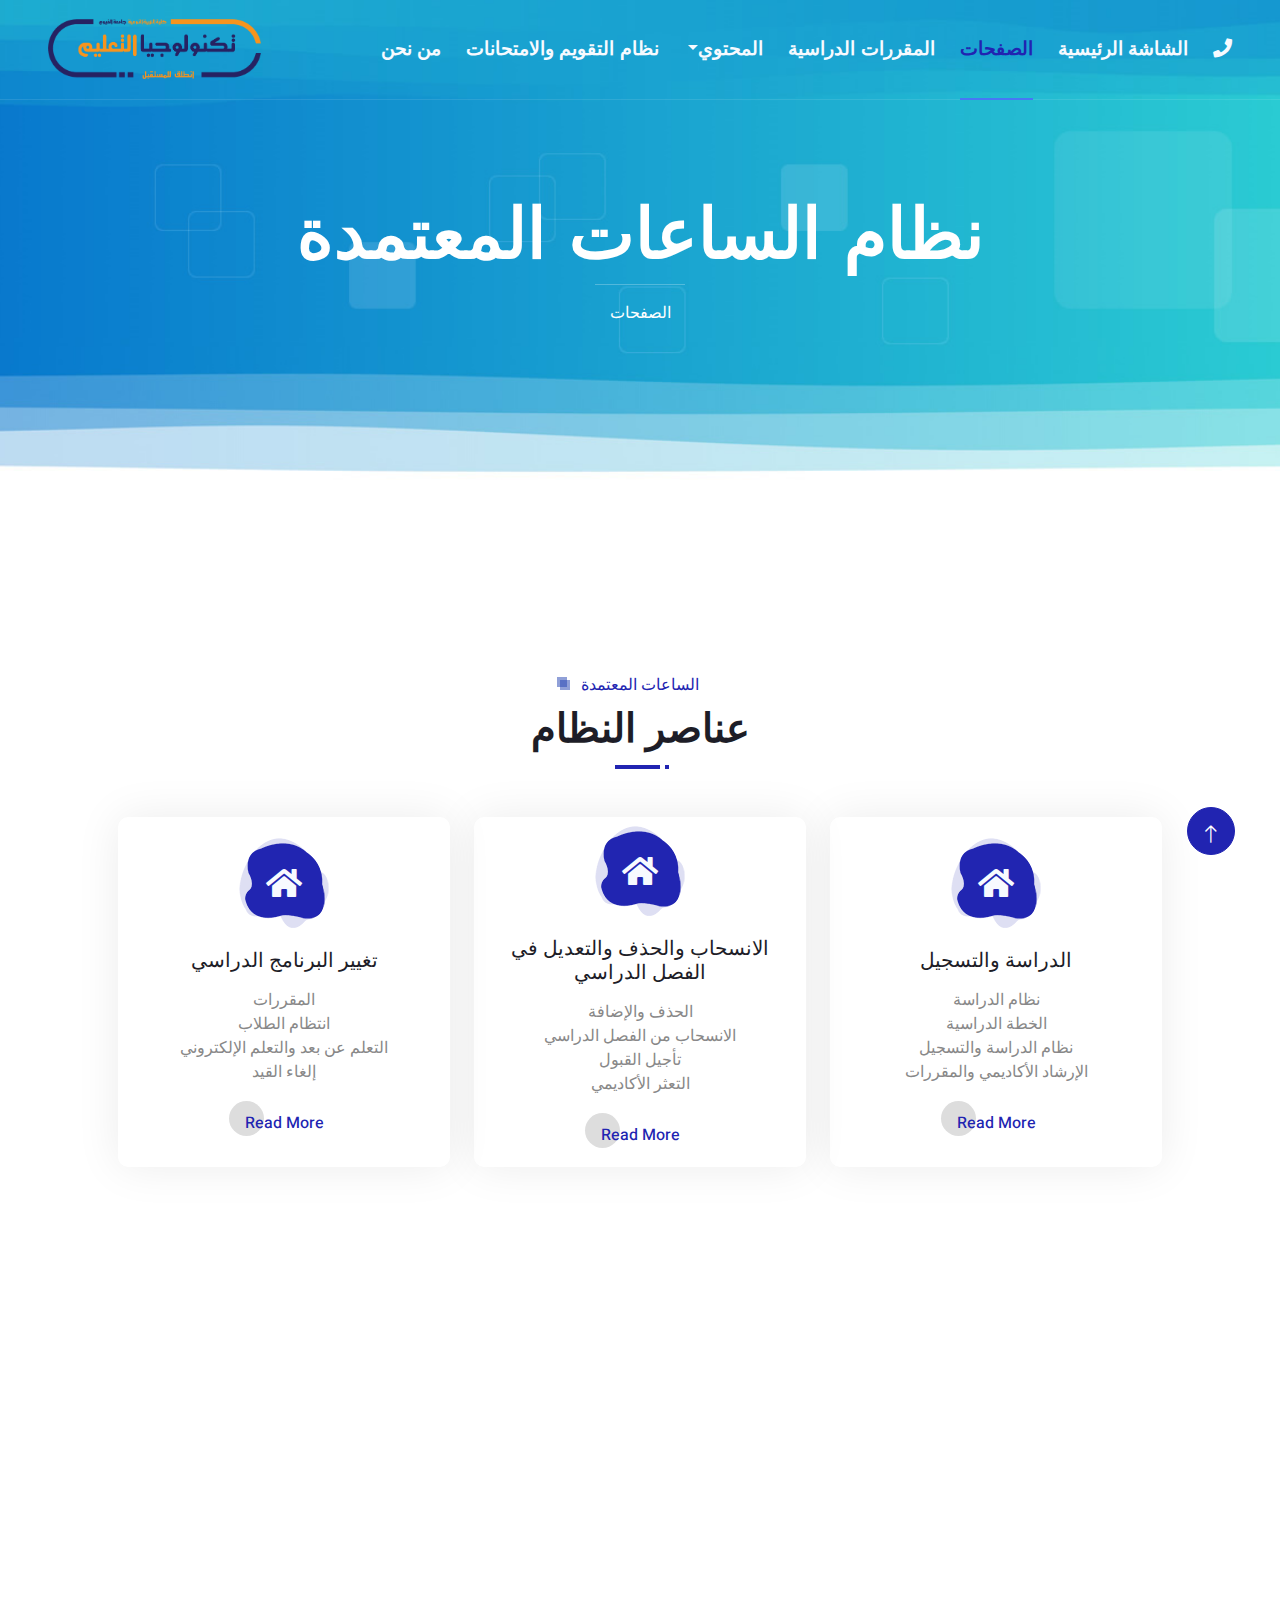
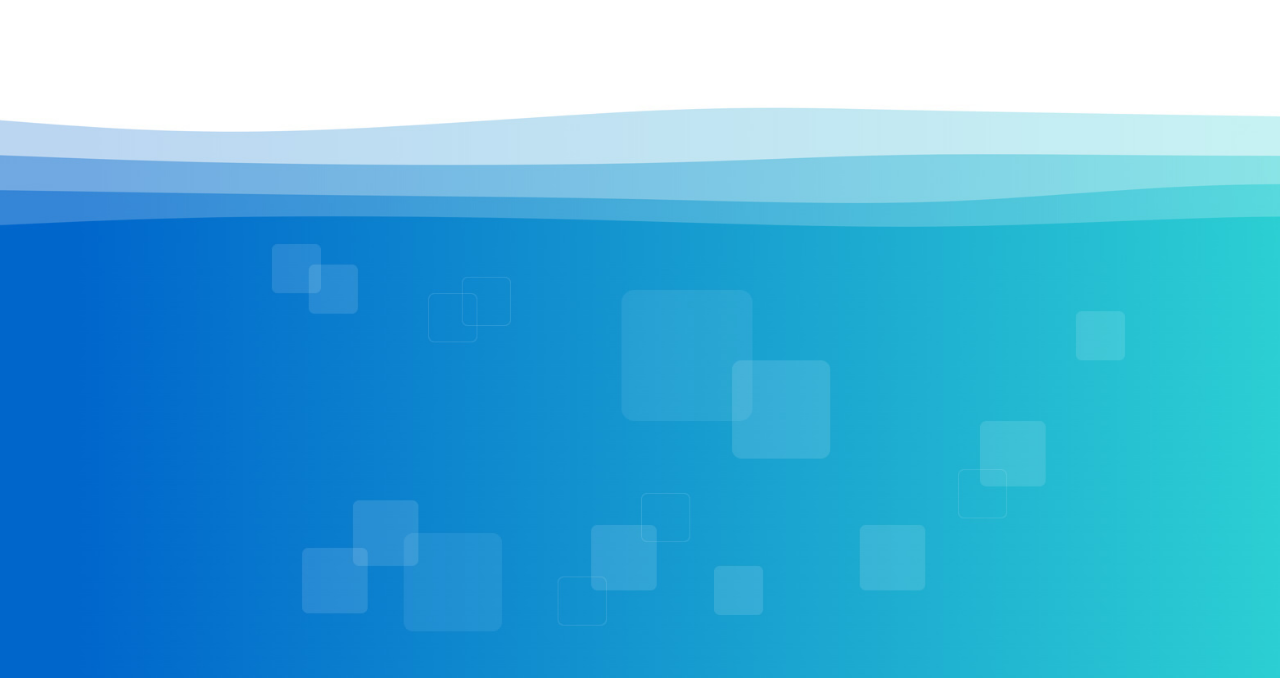
<file: service.html>
<!DOCTYPE html>
<html lang="en">

<head>
    <meta charset="utf-8">
    <title>تكنولوجيا التعليم</title>
    <meta content="width=device-width, initial-scale=1.0" name="viewport">
    <meta content="" name="keywords">
    <meta content="" name="description">

    <!-- Favicon -->
    <link href="img/favicon.ico" rel="icon">

    <!-- Google Web Fonts -->
    <link rel="preconnect" href="https://fonts.googleapis.com">
    <link rel="preconnect" href="https://fonts.gstatic.com" crossorigin>
    <link href="https://fonts.googleapis.com/css2?family=Heebo:wght@400;500&family=Roboto:wght@400;500;700&display=swap" rel="stylesheet"> 

    <!-- Icon Font Stylesheet -->
    <link href="https://cdnjs.cloudflare.com/ajax/libs/font-awesome/5.10.0/css/all.min.css" rel="stylesheet">
    <link href="https://cdn.jsdelivr.net/npm/bootstrap-icons@1.4.1/font/bootstrap-icons.css" rel="stylesheet">

    <!-- Libraries Stylesheet -->
    <link href="lib/animate/animate.min.css" rel="stylesheet">
    <link href="lib/owlcarousel/assets/owl.carousel.min.css" rel="stylesheet">
    <link href="lib/lightbox/css/lightbox.min.css" rel="stylesheet">

    <!-- Customized Bootstrap Stylesheet -->
    <link href="css/bootstrap.min.css" rel="stylesheet">

    <!-- Template Stylesheet -->
    <link href="css/style.css" rel="stylesheet">
</head>

<body>
    <div class=" bg-white p-0">
        <!-- Spinner Start -->
        <div id="spinner" class="show bg-white position-fixed translate-middle w-100 vh-100 top-50 start-50 d-flex align-items-center justify-content-center">
            <div class="spinner-grow text-primary" style="width: 3rem; height: 3rem;" role="status">
                <span class="sr-only">Loading...</span>
            </div>
        </div>
        <!-- Spinner End -->


        <!-- Navbar & Hero Start -->
        <div class=" position-relative p-0">
            
            <nav class="navbar navbar-expand-lg navbar-light px-4 px-lg-5 py-3 py-lg-0 ">
                <a href="" class="navbar-brand p-0">
                    <!---- <h1 class="m-0"><i class="material-icons"  style="font-size:40px;">computer</i> تكنو  <span class="fs-5">      تعليم     </span></h1>--->
                    <img src="img/sub-img/tecno-logo.png" style="color: white; " alt="Logo">
                </a>
                <div class="collapse navbar-collapse tit" id="navbarCollapse">
                    <div class="navbar-nav mss-auto py-0 rtl">
                        <a href="contact.html" class="nav-item nav-link "><i class="fas fa-phone"></i></a>
                        <a href="index.html" class="nav-item nav-link ">الشاشة الرئيسية</a>
                        <a href="service.html" class="nav-item nav-link active">الصفحات</a>
                        <a href="project.html" class="nav-item nav-link">المقررات الدراسية</a>
                        <div class="nav-item dropdown">
                            <a href="#" class="nav-link dropdown-toggle" data-bs-toggle="dropdown">المحتوي</a>
                            <div class="dropdown-menu m-0">
                                <a href="page-1.html" class="w-space list dropdown-item ">نظام الدراسة والتسجيل</a>
                                <a href="page-2.html" class="w-space list dropdown-item "> التعديل في الفصل الدراسي</a>
                                <a href="page-3.html" class="w-space list dropdown-item ">البرنامج الدراسي</a>
                            </div>
                        </div>
                        <a href="page-4.html" class="nav-item nav-link"> نظام التقويم والامتحانات</a>
                        <a href="about.html" class="nav-item nav-link">من نحن</a>
                    </div>
                </div>
            </nav>

            <div class="site-header py-5  mb-5">
                <div class="container my-5 py-5 px-lg-5">
                    <div class="row g-5 py-5">
                        <div class="col-12 text-center">
                            <h1 class="text-white animated zoomIn main-header w-space">نظام الساعات المعتمدة</h1>
                            <hr class="bg-white mx-auto mt-0" style="width: 90px;">
                            <nav aria-label="breadcrumb">
                                <ol class="breadcrumb justify-content-center">
                                    <li class="breadcrumb-item"><a class="text-white" href="#">الصفحات</a></li>
                                </ol>
                            </nav>
                        </div>
                    </div>
                </div>
            </div>
        </div>
        <!-- Navbar & Hero End -->

        <!-- Service Start -->
        <div class="container-xxl py-5 marg">
            <div class="space-1"></div>
            <div class="container px-lg-5">
                <div class="section-title position-relative text-center mb-5 pb-2 wow fadeInUp" data-wow-delay="0.1s">
                    <h6 class="position-relative d-inline text-primary ps-4">الساعات المعتمدة</h6>
                    <h1 class="mt-2">عناصر النظام</h1>
                </div>
                <div class="row g-4 rtl">
                    <div class="col-lg-4 col-md-6 wow zoomIn" data-wow-delay="0.1s">
                        <div class="service-item d-flex flex-column justify-content-center text-center rounded">
                            <div class="service-icon flex-shrink-0">
                                <i class="fa fa-home fa-2x"></i>
                            </div>
                            <h5 class="mb-3">الدراسة والتسجيل</h5>
                            <p>
                                نظام الدراسة
                                <br> الخطة الدراسية
                                <br> نظام الدراسة والتسجيل
                                <br> الإرشاد الأكاديمي والمقررات
                            </p>
                            <a class="btn px-3 mt-auto mx-auto" href="page-1.html#sub1">Read More</a>
                        </div>
                    </div>
                    <div class="col-lg-4 col-md-6 wow zoomIn" data-wow-delay="0.3s">
                        <div class="service-item d-flex flex-column justify-content-center text-center rounded">
                            <div class="service-icon flex-shrink-0">
                                <i class="fa fa-home fa-2x"></i>
                            </div>
                            <h5 class="mb-3"> الانسحاب والحذف والتعديل في الفصل الدراسي</h5>
                            <p>
                                الحذف والإضافة
                                <br>الانسحاب من الفصل الدراسي
                                <br> تأجيل القبول
                                <br> التعثر الأكاديمي
                            </p>
                            <a class="btn px-3 mt-auto mx-auto" href="page-2.html#sub2">Read More</a>
                        </div>
                    </div>
                    <div class="col-lg-4 col-md-6 wow zoomIn" data-wow-delay="0.6s">
                        <div class="service-item d-flex flex-column justify-content-center text-center rounded">
                            <div class="service-icon flex-shrink-0">
                                <i class="fa fa-home fa-2x"></i>
                            </div>
                            <h5 class="mb-3"> تغيير البرنامج الدراسي</h5>
                            <p>
                                 المقررات
                                <br> انتظام الطلاب  
                                <br>التعلم عن بعد والتعلم الإلكتروني
                                <br> إلغاء القيد
                            </p>
                            <a class="btn px-3 mt-auto mx-auto" href="page-3.html#sub3">Read More</a>
                        </div>
                    </div>
                    <div class="col-lg-4 col-md-6 wow zoomIn" data-wow-delay="0.1s">
                        <div class="service-item d-flex flex-column justify-content-center text-center rounded">
                            <div class="service-icon flex-shrink-0">
                                <i class="fa fa-home fa-2x"></i>
                            </div>
                            <h5 class="mb-3"> نظام التقويم والامتحانات</h5>
                            <p>
                                الأعمال الفصلية والامتحانات
                                <br> الامتحان النهائي
                                <br> الدرجة العظمى للمقرر الدراسي والدرجة النهائية للطالب
                            </p>
                            <a class="btn px-3 mt-auto mx-auto" href="page-4.html#sub4">Read More</a>
                        </div>
                    </div>
                    <div class="col-lg-4 col-md-6 wow zoomIn" data-wow-delay="0.3s">
                        <div class="service-item d-flex flex-column justify-content-center text-center rounded">
                            <div class="service-icon flex-shrink-0">
                                <i class="fa fa-home fa-2x"></i>
                            </div>
                            <h5 class="mb-3"> المقررات الدراسية </h5>
                            <p>جداول المقررات</p>
                            <a class="btn px-3 mt-auto mx-auto" href="project.html">Read More</a>
                        </div>
                    </div>
                    <div class="col-lg-4 col-md-6 wow zoomIn" data-wow-delay="0.6s">
                        <div class="service-item d-flex flex-column justify-content-center text-center rounded">
                            <div class="service-icon flex-shrink-0">
                                <i class="fa fa-home fa-2x"></i>
                            </div>
                            <h5 class="mb-3"> تعليقات</h5>
                            <p>
                                اراء الطلاب في  
                                <br>نظام الساعات المعتمدة        
                            </p>
                            <a class="btn px-3 mt-auto mx-auto" href="index.html#coments">Read More</a>
                        </div>
                    </div>
                </div>
            </div>
        </div>
        <!-- Service End -->
        

        <!-- Footer Start -->
        <footer class="site-footer">
        
        
            <div class="container-fluid bg-primary text-light footer mt-5 pt-5 wow fadeIn" data-wow-delay="0.1s">
                <div class="container py-5 px-lg-5">
                    <div class="row g-5">
                        <div class=" col-lg-3">
                            <img src="img/sub-img/تاتاااges-removebg-preview.png" style="width: 100%">
                        </div>
                        <div class="col-md-6 col-lg-3">
                            <h5 class="text-white mb-4">Connect With Us</h5>
                            <p><i class="fa fa-map-marker-alt me-3"></i>Univercity Street, Fayoum, Egypt</p>
                            <p><i class="fa fa-phone-alt me-3"></i>+010 680 723 09</p>
                            <p><i class="fa fa-envelope me-3"></i><a href="https://www.fayoum.edu.eg/spec/"
                                    style="color: white;">fayoum.edu.eg<a></a></p>
                            <div class="d-flex pt-2">
                                <a class="btn btn-outline-light btn-social" href="https://www.fayoum.edu.eg/spec/"><i
                                        class="fab fa-twitter"></i></a>
                                <a class="btn btn-outline-light btn-social" href="https://www.fayoum.edu.eg/spec/"><i
                                        class="fab fa-facebook-f"></i></a>
                                <a class="btn btn-outline-light btn-social" href="https://www.fayoum.edu.eg/spec/"><i
                                        class="fab fa-youtube"></i></a>
                                <a class="btn btn-outline-light btn-social" href="https://www.fayoum.edu.eg/spec/"><i
                                        class="fab fa-instagram"></i></a>
                                <a class="btn btn-outline-light btn-social" href="https://www.fayoum.edu.eg/spec/"><i
                                        class="fab fa-linkedin-in"></i></a>
                            </div>
                        </div>
                        <div class="col-md-6 col-lg-3">
                            <h5 class="text-white mb-4"> تصفح الموقع</h5>
                            <a class="btn btn-link" href="index.html">الشاشة الرئيسية</a>
                            <a class="btn btn-link" href="service.html">الصفحات</a>
                            <a class="btn btn-link" href="project.html"> المقررات الدراسية</a>
                            <a class="btn btn-link" href="page-1.html">المحتوي</a>
                            <a class="btn btn-link" href="page-4.html">نظام التقويم والامتحانات</a>
                        </div>
        
                        <div class="col-md-6 col-lg-3">
                            <h5 class="text-white mb-4">Connect With Us</h5>
                            <p>you can Connect with us by gmail message</p>
                            <div class="position-relative w-100 mt-3">
                                <input class="form-control border-0 rounded-pill w-100 ps-4 pe-5" type="text"
                                    placeholder="Your Email" style="height: 48px;">
                                <button type="button" class="btn shadow-none position-absolute top-0 end-0 mt-1 me-2"><i
                                        class="fa fa-paper-plane text-primary fs-4"></i></button>
                            </div>
                        </div>
                    </div>
                </div>
                <div class="container px-lg-5">
                    <div class="copyright">
                        <div class="row">
                            <div class="col-md-6 text-center text-md-start mb-3 mb-md-0">
                                &copy; <a class="border-bottom" href="#">Educational Tecnology</a>
                            </div>
                            <div class="col-md-6 text-center text-md-end">
                                <div class="footer-menu">
                                    <a href="">Home</a>
                                    <a href="#">Contact</a>
                                    <a href="#">Help</a>
                                </div>
                            </div>
                        </div>
                    </div>
                </div>
            </div>
        
        </footer>
        <!-- Footer End -->


        <!-- Back to Top -->
        <a href="#" class="btn btn-lg btn-primary btn-lg-square back-to-top pt-2"><i class="bi bi-arrow-up"></i></a>
    </div>

    <!-- JavaScript Libraries -->
    <script src="https://code.jquery.com/jquery-3.4.1.min.js"></script>
    <script src="https://cdn.jsdelivr.net/npm/bootstrap@5.0.0/dist/js/bootstrap.bundle.min.js"></script>
    <script src="lib/wow/wow.min.js"></script>
    <script src="lib/easing/easing.min.js"></script>
    <script src="lib/waypoints/waypoints.min.js"></script>
    <script src="lib/owlcarousel/owl.carousel.min.js"></script>
    <script src="lib/isotope/isotope.pkgd.min.js"></script>
    <script src="lib/lightbox/js/lightbox.min.js"></script>

    <!-- Template Javascript -->
    <script src="js/main.js"></script>
</body>

</html>
</file>
<file: css/style.css>
.main-header{
    font-size: 70px;
    word-spacing: 6px;
}
.w-space{
    word-spacing: 6px;
}
.para{
    font-size: 22px;
    font-family: 'Gill Sans', 'Gill Sans MT', Calibri, 'Trebuchet MS', sans-serif;
}
.par {
    font-size: 15px;
    font-weight: bold;
    word-spacing: 4px;
    font-family: 'Gill Sans', 'Gill Sans MT', Calibri, 'Trebuchet MS', sans-serif;
}
.list {
    font-size: 14px;
        text-align: center;
        font-family: 'Gill Sans', 'Gill Sans MT', Calibri, 'Trebuchet MS', sans-serif;
    font-weight: bold;
    padding: 11px;
}
.header-list{
    font-family: 'Gill Sans', 'Gill Sans MT', Calibri, 'Trebuchet MS', sans-serif;
    word-spacing: 6px;
        font-size: 33px;
        font-weight: bold;
}
.font{
    font-family: 'Gill Sans', 'Gill Sans MT', Calibri, 'Trebuchet MS', sans-serif;
}
.rtl{
    direction: rtl;
}
.space{
    margin: 77px;
}
.space-1 {
    margin: 44px;
}
.space-2{
    margin: 200px 0;
}
.img-space{
    margin-top: 55px;
}
.w80{
    width: 90%;
    margin: 0 auto;
    justify-content: center;
}
.el{
    margin: 500px;
}
/**********************/
/*.content{
    padding: 9px;
    border:2px solid var(--primary);
    border-radius: 9px;
}*/
.line h2{
    border-bottom: 4px solid var(--primary);
    padding: 11px;
    
}
.grd{
    justify-content: center;
    margin: 99px 177px 0 77px;
}
.imge{
    width: 70%;
    margin: auto;
    border-radius: 50px;
}

/**********  CSS **********/
:root {
    --primary: #2124B1;
    --secondary: #4777F5;
    --light: #F7FAFF;
    --dark: #1D1D27;
}


/*** Spinner ***/
#spinner {
    opacity: 0;
    visibility: hidden;
    transition: opacity .5s ease-out, visibility 0s linear .5s;
    z-index: 99999;
}

#spinner.show {
    transition: opacity .5s ease-out, visibility 0s linear 0s;
    visibility: visible;
    opacity: 1;
}

.back-to-top {
    position: fixed;
    display: none;
    right: 45px;
    bottom: 45px;
    z-index: 99;
}


/*** Heading ***/
h1,
h2,
h3,
.fw-bold {
    font-weight: 700 !important;
}

h4,
h5,
h6,
.fw-medium {
    font-weight: 500 !important;
}


/*** Button ***/
.btn {
    font-weight: 500;
    transition: .3s;
    border-radius: 20px;
    padding: 10px 20px;
}

.btn-square {
    width: 38px;
    height: 38px;
}

.btn-sm-square {
    width: 32px;
    height: 32px;
}

.btn-lg-square {
    width: 48px;
    height: 48px;
}

.btn-square,
.btn-sm-square,
.btn-lg-square {
    padding: 0;
    display: flex;
    align-items: center;
    justify-content: center;
    font-weight: normal;
    border-radius: 50px;
}
.btn-secondary {
    color: #ffffff;
     background-color: var(--primary); 
     border: none;
}
.btn-secondary:hover {
    background-image: url(../img/templatemo-wave-banner.jpg);
    border: 1px solid var(--primary);
}

/*** Navbar ***/
.tit{
    font-size: 19px;
    font-weight: bold;
    font-family:'Gill Sans', 'Gill Sans MT', Calibri, 'Trebuchet MS', sans-serif;
}
.w-122{
    width: 122px;
}
.navbar-light .navbar-nav .nav-link {
    position: relative;
    margin-left: 25px;
    padding: 35px 0;
    color: var(--light) !important;
    outline: none;
    transition: .5s;
}

.sticky-top.navbar-light .navbar-nav .nav-link {
    padding: 20px 0;
    color: var(--dark) !important;
}

.navbar-light .navbar-nav .nav-link:hover,
.navbar-light .navbar-nav .nav-link.active {
    color: var(--primary) !important;
}

.navbar-light .navbar-brand h1 {
    color: #FFFFFF;
}

.navbar-light .navbar-brand img {
    max-height: 60px;
    transition: .5s;
}

.sticky-top.navbar-light .navbar-brand img {
    max-height: 45px;
}

@media (max-width: 991.98px) {
    .sticky-top.navbar-light {
        position: relative;
        background: #FFFFFF;
    }

    .navbar-light .navbar-collapse {
        margin-top: 15px;
        border-top: 1px solid #DDDDDD;
    }

    .navbar-light .navbar-nav .nav-link,
    .sticky-top.navbar-light .navbar-nav .nav-link {
        padding: 10px 0;
        margin-left: 0;
        color: var(--dark) !important;
    }

    .navbar-light .navbar-brand h1 {
        color: var(--primary);
    }

    .navbar-light .navbar-brand img {
        max-height: 45px;
    }
}

@media (min-width: 992px) {
    .navbar-light {
        position: absolute;
        width: 100%;
        top: 0;
        left: 0;
        border-bottom: 1px solid rgba(256, 256, 256, .1);
        z-index: 999;
    }
    
    .sticky-top.navbar-light {
        position: fixed;
        background: #FFFFFF;
    }

    .navbar-light .navbar-nav .nav-link::before {
        position: absolute;
        content: "";
        width: 0;
        height: 2px;
        bottom: -1px;
        left: 50%;
        background: var(--secondary);
        transition: .5s;
    }

    .navbar-light .navbar-nav .nav-link:hover::before,
    .navbar-light .navbar-nav .nav-link.active::before {
        width: 100%;
        left: 0;
    }

    .navbar-light .navbar-nav .nav-link.nav-contact::before {
        display: none;
    }

    .sticky-top.navbar-light .navbar-brand h1 {
        color: var(--primary);
    }
}

.mss-auto {
    margin-left: auto !important;
}
/*** Hero Header ***/
/*---------------------------------------
  SITE HEADER              
-----------------------------------------*/
.site-header {
    background-image: url('../img/templatemo-wave-header.jpg'), linear-gradient(#348CD2, #FFFFFF);;
    background-repeat: no-repeat;
    background-size: cover;
    background-position: center;
    min-height: 480px;
    position: relative;
}

.site-header h2 {
    color: var(--white-color);
}
.hero-header {
    background:
        url(../img/bg-dot.png),
        url(../img/bg-dot.png),
        url(../img/bg-round.png),
        url(../img/templatemo-wave-banner.jpg);
    background-position:
        0px 0px,
        bottom 190px right 10px,
        left 55% top -1px,
        left 45% bottom -1px,
        center bottom -1px;
    background-repeat: no-repeat;
}

.bg-primary {
    background-image: url(../img/templatemo-wave-banner.jpg)!important;
    background-size: cover;
}
/*** Section Title ***/
.section-title::before {
    position: absolute;
    content: "";
    width: 45px;
    height: 4px;
    bottom: 0;
    right: 0;
    background: var(--primary);
}

.section-title::after {
    position: absolute;
    content: "";
    width: 4px;
    height: 4px;
    bottom: 0;
    right: 50px;
    background: var(--primary);
}

.section-title.text-center::before {
    left: 50%;
    margin-left: -25px;
}

.section-title.text-center::after {
    left: 50%;
    margin-left: 25px;
}

.section-title h6::before,
.section-title h6::after {
    position: absolute;
    content: "";
    width: 10px;
    height: 10px;
    top: 2px;
    left: 0;
    background: rgba(33, 66, 177, .5);
}

.section-title h6::after {
    top: 5px;
    left: 3px;
}
h6::before {
    right: 0;
}
h6::after {
    right: 0;
}
.ps-4 {
    padding-right: 1.5rem !important;
}
/*** Service ***/
.marg{
    margin-bottom: 150px;
}
.service-item {
    position: relative;
    height: 350px;
    padding: 30px 25px;
    background: #FFFFFF;
    box-shadow: 0 0 45px rgba(0, 0, 0, .08);
    transition: .5s;
}

.service-item:hover {
    background-image: url(../img/templatemo-wave-banner.jpg);
}

.service-item .service-icon {
    margin: 0 auto 20px auto;
    width: 90px;
    height: 90px;
    display: flex;
    align-items: center;
    justify-content: center;
    color: var(--light);
    background: url(../img/icon-shape-primary.png) center center no-repeat;
    transition: .5s;
}

.service-item:hover .service-icon {
    color: var(--primary);
    background: url(../img/icon-shape-white.png);
}

.service-item h5,
.service-item p {
    transition: .5s;
}

.service-item:hover h5,
.service-item:hover p {
    color: var(--light);
}

.service-item a.btn {
    position: relative;
    display: flex;
    color: var(--primary);
    transition: .5s;
    z-index: 1;
}

.service-item:hover a.btn {
    color: var(--primary);
}

.service-item a.btn::before {
    position: absolute;
    content: "";
    width: 35px;
    height: 35px;
    top: 0;
    left: 0;
    border-radius: 35px;
    background: #DDDDDD;
    transition: .5s;
    z-index: -1;
}

.service-item:hover a.btn::before {
    width: 100%;
    background: var(--light);
}


/*** Testimonial ***/
.newsletter,
.testimonial {
        
    background-position:
        left top,
        right bottom;
    background-repeat: no-repeat;
}

.testimonial-carousel .owl-item .testimonial-item,
.testimonial-carousel .owl-item.center .testimonial-item * {
    transition: .5s;
}

.testimonial-carousel .owl-item.center .testimonial-item {
    background: var(--light) !important;
    border-color: var(--light);
}

.testimonial-carousel .owl-item.center .testimonial-item * {
    color: #888888;
}

.testimonial-carousel .owl-item.center .testimonial-item i {
    color: var(--primary) !important;
}

.testimonial-carousel .owl-item.center .testimonial-item h6 {
    color: var(--dark) !important;
}


/*** Team ***/
.team-item {
    position: relative;
    transition: .5s;
    z-index: 1;
}

.team-item::after {
    position: absolute;
    content: "";
    top: 3rem;
    right: 3rem;
    bottom: 0;
    left: 0;
    border-radius: 10px;
    background: #FFFFFF;
    box-shadow: 0 0 45px rgba(0, 0, 0, .1);
    transition: .5s;
    z-index: -1;
}

.team-item:hover::after {
    background: var(--primary);
}

.team-item h5,
.team-item small {
    transition: .5s;
}

.team-item:hover h5,
.team-item:hover small {
    color: var(--light);
}


/*** Project Portfolio ***/
.col-00{
    width: 80%;
    margin: 0 auto;
}
.col-0 {
    flex: 0 0 auto;
    width: 48%;
}
#portfolio-flters .btn {
    display: inline-block;
    margin: 10px 4px 0 4px;
    transition: .5s;
}

#portfolio-flters .btn::after {
    position: absolute;
    content: "";
    right: -1px;
    bottom: -1px;
    border-left: 20px solid transparent;
    border-right: 0 solid transparent;
    border-bottom: 50px solid #FFFFFF;
}

#portfolio-flters .btn:hover,
#portfolio-flters .btn.active {
    color: var(--light);
    background: var(--primary);
}

.portfolio-overlay {
    position: absolute;
    display: flex;
    flex-direction: column;
    justify-content: center;
    width: 100%;
    height: 100%;
    padding: 30px;
    top: 0;
    left: 0;
    background-image: url(../img/templatemo-wave-banner.jpg);
    transition: .5s;
    z-index: 1;
    opacity: 0;
}

.portfolio-item:hover .portfolio-overlay {
    opacity: 1;
}

.portfolio-item .btn {
    position: absolute;
    width: 90px;
    height: 90px;
    top: 0px;
    right: 0px;
    display: flex;
    align-items: center;
    justify-content: center;
    background: url(../img/icon-shape-white.png) center center no-repeat;
    border: none;
    transition: .5s;
    opacity: 0;
    z-index: 2;
}

.portfolio-item:hover .btn {
    opacity: 1;
    transition-delay: .15s;
}
/*****************table***/
@import url(https://fonts.googleapis.com/css?family=Open+Sans:300,400,700);
table {
    font-family: 'Open Sans', sans-serif;
    font-weight: 300;
    line-height: 1.42em;
    color: #A7A1AE;
    background-color: #dfe2e9;
}
caption{
    caption-side: top ;
    text-align: center;
    font-size: 25px;
    font-weight: bold;
    color: var(--primary);
    font-family:'Segoe UI', Tahoma, Geneva, Verdana, sans-serif;
}
th h1 {
    font-size: 5em;
    font-weight: 300;
    line-height: 1em;
    text-align: center;
    padding-right: 22px;
    color: #ffffff;
}
td h1 {
    font-size: 1em;
    font-weight: 300;
    line-height: 1em;
    text-align: center;
    padding-left: 22px;
    color: #ffffff;
}

.blue {
    color: #185875;
}

.yellow {
    color: #FFF842;
}

.table-content th h1 {
    font-weight: bold;
    font-size: 1em;
    text-align: center;
    color: #ffffff;
}

.table-content td {
    font-weight: normal;
    font-size: 1em;
    -webkit-box-shadow: 0 2px 2px -2px #0E1119;
    -moz-box-shadow: 0 2px 2px -2px #0E1119;
    box-shadow: 0 2px 2px -2px #0E1119;
}

.table-content {
    text-align: center;
    overflow: hidden;
    width: 85%;
    margin: 0 auto;
    display: table;
    padding: 0 0 8em 0;
}

.table-content td,
.table-content th {
    padding-bottom: 2%;
    padding-top: 2%;
    padding-left: 2%;
}

/* Background-color of the odd rows */
.table-content tr:nth-child(odd) {
    background-color: #323C50;
}

/* Background-color of the even rows */
.table-content tr:nth-child(even) {
    background-color: #2C3446;
}

.table-content th {
    background-color: #1F2739;
}

.table-content td:first-child {
    color: #FB667A;
}

.table-content tr:hover {
    background-color: #464A52;
    -webkit-box-shadow: 0 6px 6px -6px #0E1119;
    -moz-box-shadow: 0 6px 6px -6px #0E1119;
    box-shadow: 0 6px 6px -6px #0E1119;
}

.table-content td:hover {
    background-color: #FFF842;
    color: #403E10;
    font-weight: bold;

    box-shadow: #7F7C21 -1px 1px, #7F7C21 -2px 2px, #7F7C21 -3px 3px, #7F7C21 -4px 4px, #7F7C21 -5px 5px, #7F7C21 -6px 6px;
    transform: translate3d(6px, -6px, 0);

    transition-delay: 0s;
    transition-duration: 0.4s;
    transition-property: all;
    transition-timing-function: line;
}

@media (max-width: 800px) {

    .table-content td:nth-child(4),
    .table-content th:nth-child(4) {
        display: none;
    }
}
/***************hero************/
.height-800 {
    height: 800px;
}
.height-1000{
    height: 1000px;
}
.height-1000 {
    height: 1000px;
}
.height-1300 {
    height: 1300px;
}
.height-1750 {
    height: 1750px;
}
.height-2000 {
    height: 2020px;
}

.hero{
    width: 80%;
    justify-content: center;
    position: relative;
    margin: auto;
    overflow: hidden;
}
.btn-box{
    display: flex;
    justify-content: center;
    margin: auto;
}
.btn-box button {
    background: transparent;
    border: none;
    outline: none;
    cursor: pointer;
    padding: 14px 26px;
    margin-right: 50px;
    color: var(--primary);
    font-size: 19px;
    font-weight: bold;
}
.contnt{
    display: flex;
    justify-content: center;
    align-items: center;
    margin: 5px auto;
    position: absolute;
    transform: translateX(100%);
    transition: 0.3s;
}
#content1,#content5{
    transform: translateX(0);
}
#btn1,#btn5{ 
    color: var(--light);
    background: var(--primary);
    border-radius: 115px  ;
}

.h-section {
    background-image: url('../img/templatemo-wave-banner.jpg'), linear-gradient(#348CD2, #FFFFFF);
    background-repeat: no-repeat;
    background-size: 100% 76%;
    background-position: top;
    padding-top: 20px;
    margin-bottom: 200px;
}
.head-us {
    font-family: 'Gill Sans', 'Gill Sans MT', Calibri, 'Trebuchet MS', sans-serif;
    word-spacing: 6px;
    font-size: 25px;
    color: white;
    font-weight: bold;
}
.owl-carousel {
    text-align: center;
}

.owl-carousel-image {
    display: block;
}

.owl-carousel .owl-item .owl-carousel-verified-image {
    display: inline-block;
    width: 30px;
    height: auto;
    position: relative;
    right: 5px;
}

.verified-image {
    display: inline-block;
    width: 20px;
    height: auto;
}

.owl-carousel .owl-item {
    opacity: 0.35;
}

.owl-carousel .owl-item.active.center {
    opacity: 1;
}

.owl-carousel-info-wrap {
    border-radius: 20px;
    position: relative;
    overflow: hidden;
    text-align: right;
}

.owl-carousel-info {
    background-color:#0066CC;
    box-shadow: 0 1rem 3rem rgba(0, 0, 0, .175);
    position: absolute;
    bottom: 0;
    right: 0;
    left: 0;
    padding: 30px;
}

.badge {
    background-color:white;
    font-family: var(--title-font-family);
    border-radius: var(--border-radius-large);
    color: var(--primary);
    padding-bottom: 5px;
}

.owl-carousel-info-wrap .social-share,
.team-thumb .social-share {
    position: absolute;
    right: 0;
    bottom: 0;
}

.owl-carousel-info-wrap .social-icon,
.team-thumb .social-icon {
    opacity: 0;
    transition: all 0.3s ease;
    transform: translateX(0);
    padding-right: 20px;
    padding-left: 20px;
}

.owl-carousel .owl-item.active.center .owl-carousel-info-wrap:hover .social-icon,
.team-thumb:hover .social-icon {
    transform: translateY(-100%);
    opacity: 1;
}

.owl-carousel-info-wrap .social-icon-item,
.owl-carousel-info-wrap .social-icon-link,
.team-thumb .social-icon-item,
.team-thumb .social-icon-link {
    display: block;
    margin-bottom: 10px;
    margin-left: auto;
}

.owl-carousel-info-wrap .social-icon-link {
    margin-top: 5px;
    margin-bottom: 5px;
}
/********/
.cc{margin: 0 auto;}
.img-item{
    margin: 120px 150px;
    border-radius: 78px;
    background-image: url(../img/Fotor_AI.png.jpg);
    background-size: cover;
    background-repeat: no-repeat;
    height: 777px;
}
/*** Footer ***/
.site-footer {
    background-image: url('../img/templatemo-wave-footer.jpg'), linear-gradient(#FFFFFF, #348CD2);
    background-repeat: no-repeat;
    background-size: cover;
    margin-top: -80px;
    padding-top: 100px;
    padding-bottom: 15px;
}

.site-footer>.container {
    position: relative;
    top: 50px;
    padding-top: 100px;
}

.footer .btn.btn-social {
    margin-right: 5px;
    width: 40px;
    height: 40px;
    display: flex;
    align-items: center;
    justify-content: center;
    color: var(--light);
    border: 1px solid rgba(256, 256, 256, .1);
    border-radius: 40px;
    transition: .3s;
}

.footer .btn.btn-social:hover {
    color: var(--primary);
}

.footer .btn.btn-link {
    display: block;
    margin-bottom: 10px;
    padding: 0;
    text-align: left;
    color: var(--light);
    font-weight: normal;
    transition: .3s;
}

.footer .btn.btn-link::before {
    position: relative;
    content: "\f105";
    font-family: "Font Awesome 5 Free";
    font-weight: 900;
    margin-right: 10px;
}

.footer .btn.btn-link:hover {
    letter-spacing: 1px;
    box-shadow: none;
}

.footer .copyright {
    padding: 25px 0;
    font-size: 14px;
    border-top: 1px solid rgba(256, 256, 256, .1);
}

.footer .copyright a {
    color: var(--light);
}

.footer .footer-menu a {
    margin-right: 15px;
    padding-right: 15px;
    border-right: 1px solid rgba(255, 255, 255, .1);
}

.footer .footer-menu a:last-child {
    margin-right: 0;
    padding-right: 0;
    border-right: none;
}

:root {
    --white-color: #ffffff;
    --primary-color: #00CC99;
    --secondary-color: #0066CC;
    --section-bg-color: #f0f8ff;
    --custom-btn-bg-color: #0066CC;
    --custom-btn-bg-hover-color: #00CC99;
    --dark-color: #000000;
    --p-color: #717275;
    --border-color: #7fffd4;
    --link-hover-color: #0066CC;

    --body-font-family: 'Montserrat', sans-serif;
    --title-font-family: 'Sono', sans-serif;

    --h1-font-size: 58px;
    --h2-font-size: 46px;
    --h3-font-size: 32px;
    --h4-font-size: 28px;
    --h5-font-size: 24px;
    --h6-font-size: 22px;
    --p-font-size: 16px;
    --menu-font-size: 14px;

    --border-radius-large: 100px;
    --border-radius-medium: 20px;
    --border-radius-small: 10px;

    --font-weight-light: 300;
    --font-weight-normal: 400;
    --font-weight-medium: 500;
    --font-weight-semibold: 600;
    --font-weight-bold: 700;
}

/* 
---------------------------------------------
Banner Style
--------------------------------------------- 
*/

#section-1 {
    margin-top: 0px;
        height: 100vh;
        min-height: 700px;
        color: #fff;
        background-color: #222;
        position: relative;
}

#section-1 .content-slider {
    position: relative;
    width: 100%;
    height: 100%;
}

#section-1 .content-slider input {
    display: none;
}

#section-1 .content-slider .slider {
    position: relative;
    width: inherit;
    height: inherit;
    overflow: hidden;
}

#section-1 .content-slider .slider .banner {
    position: absolute;
    top: 0;
    left: 0;
    opacity: 0;
    z-index: 0;
    width: inherit;
    height: inherit;
    text-align: center;
    background-repeat: no-repeat;
    background-position: 50% 50%;
    transition: all 0.5s ease;
}
#section-1 .content-slider .slider #top-banner-1 {
    background: url('../img/banner-01.jpg') no-repeat center center;
    background-size: cover;
}

#section-1 .content-slider .slider #top-banner-2 {
    background: url('../img/banner-02.jpg') no-repeat center center;
    background-size: cover;
}

#section-1 .content-slider .slider #top-banner-3 {
    background: url('../img/banner-03.jpg') no-repeat center center;
    background-size: cover;
}

#section-1 .content-slider .slider #top-banner-4 {
    background: url('../img/banner-04.jpg') no-repeat center center;
    background-size: cover;
}
#section-1 .more-info {
    margin-top: 60px;
    background-color: #fff;
    padding: 30px 60px;
    border-radius: 61px;
    position: absolute;
    width: 80%;
    left: 10%;
    bottom: 130px;
    display: inline-block;
}

#section-1 .more-info i {
    color: #22b3c1;
    font-size: 24px;
    width: 60px;
    height: 60px;
    display: inline-block;
    text-align: center;
    line-height: 58px;
    border: 1px solid #22b3c1;
    border-radius: 50%;
    float: left;
    margin-right: 20px;
}

#section-1 .more-info h4 {
    text-align: left;
    font-size: 20px;
    color: #22b3c1;
    font-weight: 700;
    line-height: 28px;
}

#section-1 .more-info h4 span {
    font-size: 15px;
    color: #afafaf;
    font-weight: 400;
}

#section-1 .main-button {
    margin-top: 8px;
    text-align: right;
}

#section-1 .main-button a:hover {
    background-color: #22b3c1;
    border-color: #22b3c1;
    color: #fff;
    opacity: 0.8;
}

#section-1 .content-slider .slider .banner .banner-inner-wrapper {
    height: 100%;
    box-sizing: border-box;
}

#section-1 .content-slider .slider .banner .banner-inner-wrapper .main-caption {
    position: absolute;
    width: 100%;
    top: 40%;
    transform: translateY(-50%);
}

#section-1 .content-slider .slider .banner .banner-inner-wrapper h2 {
    font-weight: 500;
    font-size: 20px;
    color: #fff;
    margin-bottom: 20px;
}

#section-1 .content-slider .slider .banner .banner-inner-wrapper h1 {
    font-size: 50px;
    color: #fff;
    font-weight: 700;
    margin-bottom: 30px;
}

#section-1 .content-slider .slider .banner .banner-inner-wrapper .learn-more-button a:hover {
    color: #22b3c1;
    border-color: #22b3c1;
    transition: 0.3s;
}

#section-1 .content-slider nav {
    position: absolute;
    bottom: 30px;
    width: 100%;
    z-index: 10;
    text-align: center;
}

#section-1 .content-slider nav .controls {
    display: block;
    width: 70%;
    margin: 0 auto;
    font-family: Montserrat, sans-serif;
    color: #fff;
}

#section-1 .content-slider nav .controls label {
    position: relative;
    display: inline-block;
    width: 19.5%;
    height: 3.1em;
    overflow: hidden;
    margin: 0 1em;
    padding-top: 1em;
    text-align: left;
    text-transform: uppercase;
    font-family: Montserrat, sans-serif;
    font-size: 1em;
    color: #f6eac5;
    font-weight: 400;
    cursor: pointer;
    transition: all 0.3s;
}

#section-1 .content-slider nav .controls label .progressbar {
    position: absolute;
    top: 0;
    left: 0;
    height: 2px;
    width: 100%;
    background: #f6eac5;
    z-index: 100;
}

#section-1 .content-slider nav .controls label .progressbar .progressbar-fill {
    position: inherit;
    width: inherit;
    height: inherit;
    margin-left: -100%;
    background: #22b3c1;
}

#section-1 .content-slider nav .controls label span.text {
    font-size: 20px;
    font-weight: 500;
    text-align: center;
    display: inline-block;
    width: 100%;
}

#section-1 .content-slider nav .controls label:hover {
    color: #22b3c1;
}

#section-1 .content-slider #banner1:checked~.slider #top-banner-1,
#section-1 .content-slider #banner2:checked~.slider #top-banner-2,
#section-1 .content-slider #banner3:checked~.slider #top-banner-3,
#section-1 .content-slider #banner4:checked~.slider #top-banner-4 {
    opacity: 1;
    z-index: 1;
}

#section-1 .content-slider #banner1:checked~nav label:nth-of-type(1),
#section-1 .content-slider #banner2:checked~nav label:nth-of-type(2),
#section-1 .content-slider #banner3:checked~nav label:nth-of-type(3),
#section-1 .content-slider #banner4:checked~nav label:nth-of-type(4) {
    cursor: default;
    color: #fff;
    transition: all 0.5s;
}

#section-1 .content-slider #banner1:checked~nav label:nth-of-type(1) .progressbar,
#section-1 .content-slider #banner2:checked~nav label:nth-of-type(2) .progressbar,
#section-1 .content-slider #banner3:checked~nav label:nth-of-type(3) .progressbar,
#section-1 .content-slider #banner4:checked~nav label:nth-of-type(4) .progressbar {
    background: #fff;
}

#section-1 .content-slider #banner1:checked~nav label:nth-of-type(1) .progressbar-fill,
#section-1 .content-slider #banner2:checked~nav label:nth-of-type(2) .progressbar-fill,
#section-1 .content-slider #banner3:checked~nav label:nth-of-type(3) .progressbar-fill,
#section-1 .content-slider #banner4:checked~nav label:nth-of-type(4) .progressbar-fill {
    animation: progressBarFill 5s linear;
}
/* Animations */
@keyframes progressBarFill {
    from {
        margin-left: -100%;
    }

    to {
        margin-left: 0;
    }
}
</file>
